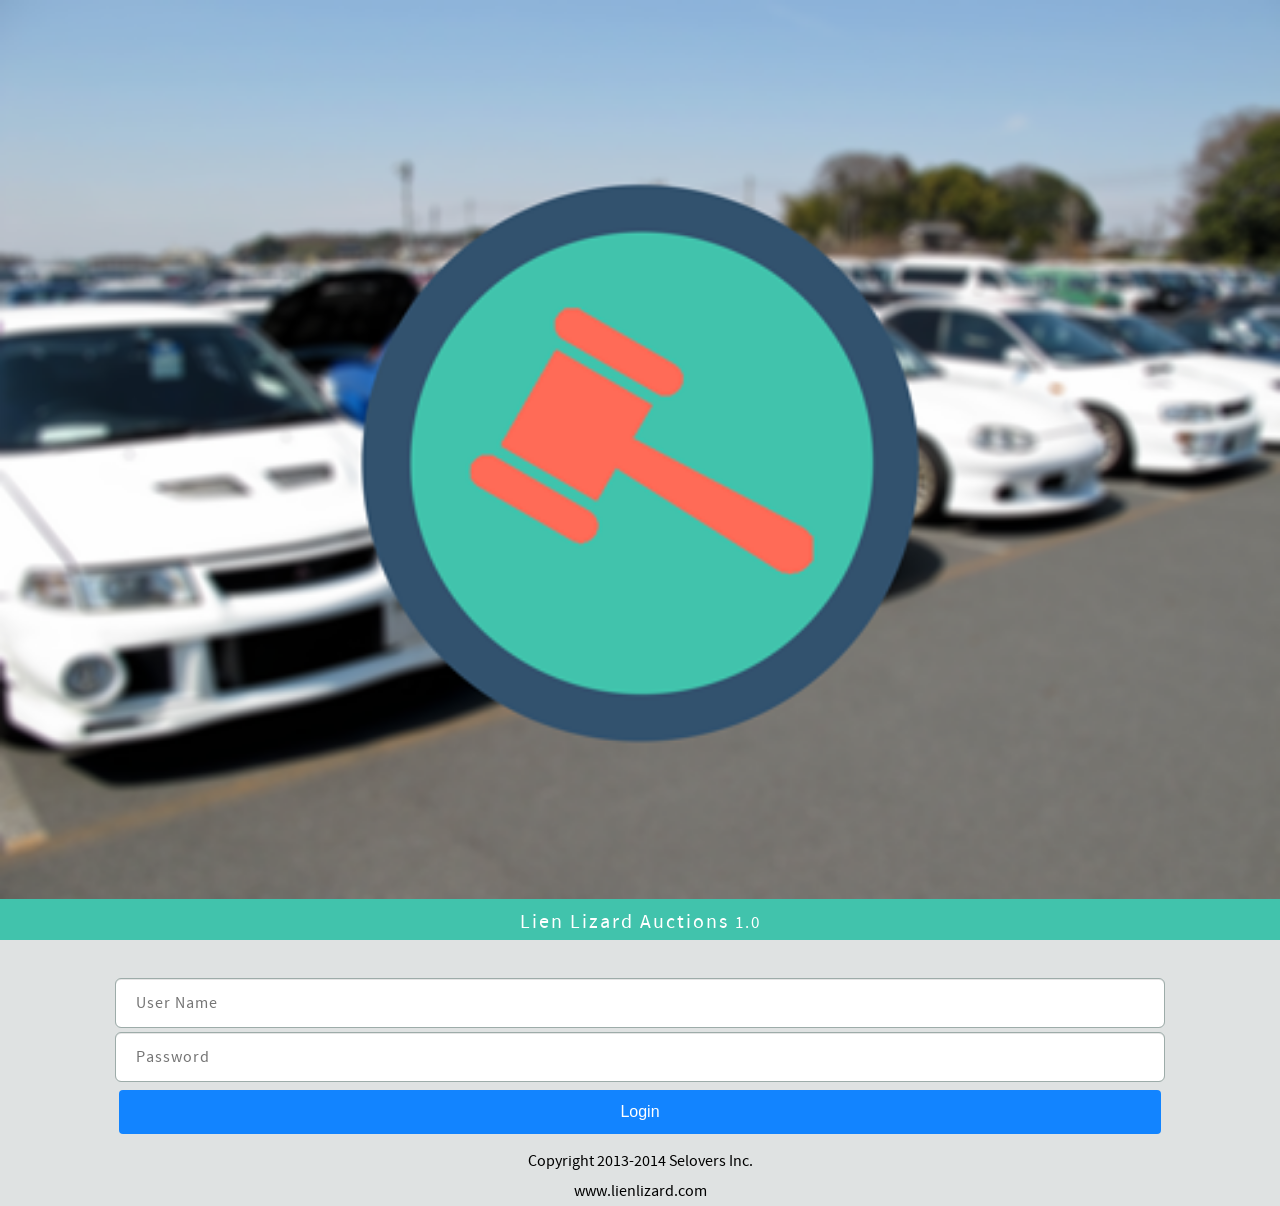
<file: www/index.html>
<!DOCTYPE HTML>
<html>
<head>
    <meta charset="utf-8">
    <meta name="viewport" content="width=device-width, height=device-height, initial-scale=1, maximum-scale=1, user-scalable=no">
    <link rel="stylesheet" href="components/loader.css">
    <link rel="stylesheet" href="css/main.css">
    <script src="components/loader.js"></script>
    <script type="text/javascript" src="js/jquery-1.9.1.js"></script>
    <script type="text/javascript" src="js/main.js"></script>
    <script>
        // PhoneGap event handler
        document.addEventListener("deviceready", onDeviceReady, false);
        function onDeviceReady() {
            console.log("PhoneGap is ready");
        }
        
        function initializedefaultvalues() {
//          setviewstatevalues("deviceid", device.uuid);
            setviewstatevalues("ipaddress", "192.168.1.1");

            if (getviewstatevalues("isuserauthendicated") == "true") {
                window.location = "Home.html";
                //OpenPage("Home");
            } else {
                setviewstatevalues("userdisplayid", "00000000-0000-0000-0000-000000000000");
            }
        }
    </script>
</head>
<body class="ftxt" onload="initializedefaultvalues();">
   <table cellpadding="0" cellspacing="0" style="width:100%;" class="bglightblue">
   <tr><td class="padnone">
       <img src="img/Parking_lot1.png" alt="none" style="width:100%;"/>       
   </td></tr>
   <tr><td class="bglightblue cwhite tcenter padall fhdr">
   Lien Lizard Auctions&nbsp;<span style="font-size:0.825em">1.0</span>       
   </td></tr>    
    <tr><td class="bglightgray2 tcenter padall cerror" id="lbl_error">&nbsp;</td></tr>
    <tr><td class="bglightgray2 tcenter padall">
         <table style="width:100%;" >
            <tr><td><input type="text" class="topcoat-text-input" id="txt_username" name="txt_username"  onblur="javascript:changecolor('txt_username');" 
                value="" placeholder="User Name" style="width:83%" ></td></tr>
            <tr><td><input type="password" class="topcoat-text-input" value="" id="txt_password" name="txt_password" onblur="javascript:changecolor('txt_password');" 
                onkeydown="javascript:if(event.keyCode == 13){validatelogincredentials();}" placeholder="Password" style="width:83%" ></td></tr>
                 <tr><td align="center" class="padall">
                 <!--<a class="button--large" href="javascript:validatelogincredentials();" style="width:83%;">Login</a>-->
                 <a class="button--large" href="javascript:validatelogincredentials();" style="width:83%;">Login</a>
                 </td></tr>
        </table>        
    </td></tr> 
   <tr><td class="bglightgray2  tcenter padall">
       Copyright 2013-2014 Selovers Inc.        
   </td></tr>
     <tr><td class="bglightgray2 tcenter padall" style="font-size:1.0em;">www.lienlizard.com</td></tr>
   </table>   
    <script src="components/loader.js"></script>
    <script type="text/javascript">
//         app.initialize();
    </script>
   </body>
</html>
</file>
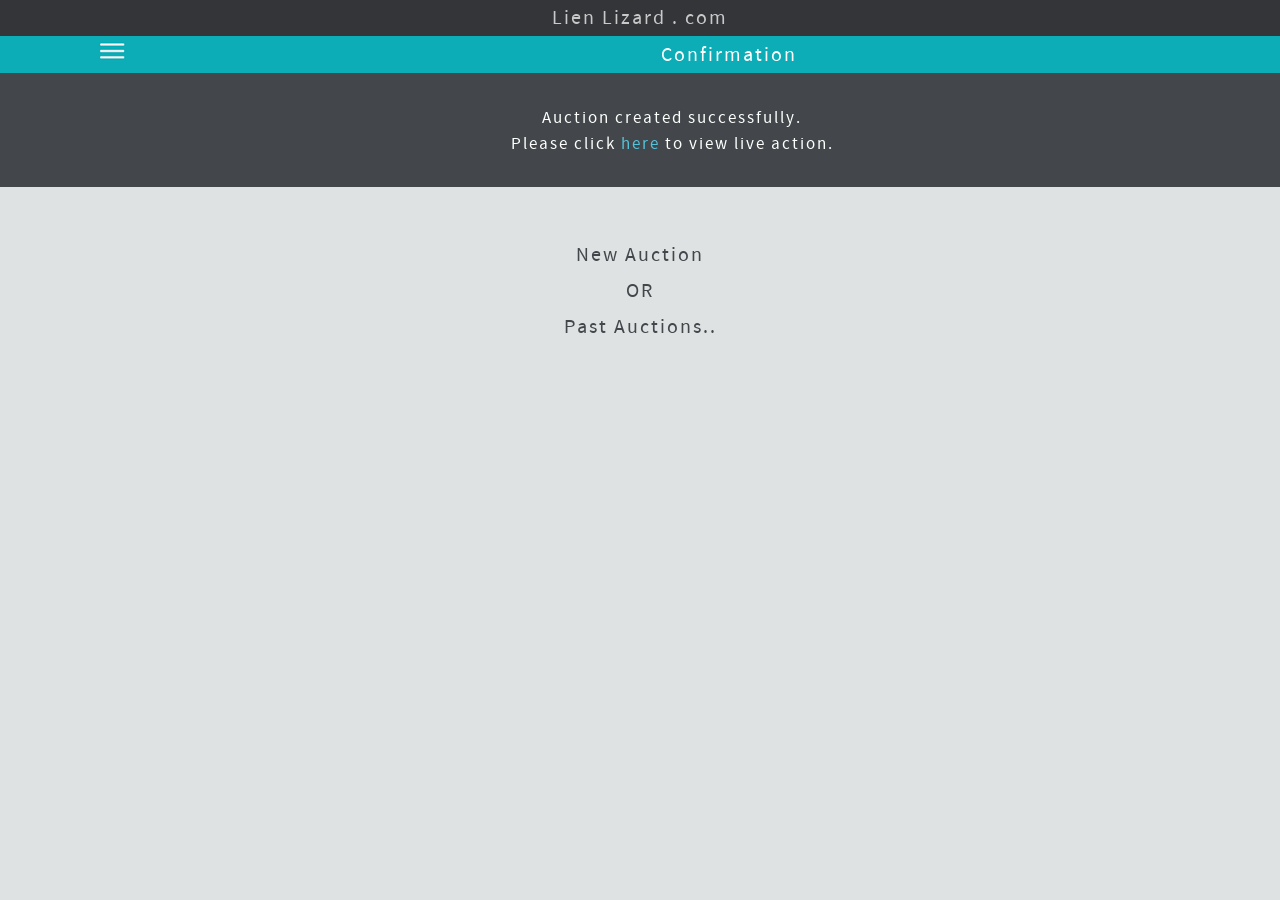
<file: www/Confirmation.html>
<!DOCTYPE HTML>
<html>
<head>
    <meta charset="utf-8">
    <meta name="viewport" content="width=device-width, height=device-height, initial-scale=1, maximum-scale=1, user-scalable=no">
    <link rel="stylesheet" href="components/loader.css">
    <link rel="stylesheet" href="css/main.css" />
    <script type="text/javascript" src="js/jquery-1.9.1.js"></script>
    <script src="components/loader.js"></script>
    <script type="text/javascript" src="js/main.js"></script>
    <script>
        //
        // TODO: Write JavaScript code here
        //
        
    </script>
</head>
<body  class="ftxt">
 <table cellpadding="0" cellspacing="0" style="width:100%;" >  
        <tr><td class="cwhite tcenter padall fhdr" style="background-color:#343539;color:#c9c9c9;" >Lien Lizard . com</td></tr>   
      <tr><td style="background-color:#0cadb7;color:#ffffff; height:30px; " class="fhdr tcenter">
          <table cellpadding="0" cellspacing="0" style="width:100%;right:0;left:0" >
          <tr><td><a href="javascript:openmenu();"><img src="img/LL-mobile-menu.png" alt="Back"/></a></td><td>Confirmation</td><td>&nbsp;</td></tr>
          </table>
          <div id="menutable" style="width:100%; display:none;position:absolute;z-index:100;">
          <div class="navtd bline tleft"><a href="Home.html">Home</a></div>
          <div class="navtd bline tleft"><a href="#" onclick="logout();">Logout</a></div>
          <div class="navtd tright"><a href="#" onclick="closemenu();" class="cerror">X&nbsp;Close</a></div>
          </div>
        </td></tr>
        </tr>  
    
    <tr><td style="background-color:#43464b;color:#c9c9c9;padding-left:5%; " class="fhdr padl10">
             <table cellpadding="0" cellspacing="0" style="width:100%;"> 
             <tr><td>&nbsp;</td></tr>
             <tr><td class="fbold padall clightwhite" align="center"><span style="font-size:0.825em; font-weight:normal; color#c9c9c9;">
                 Auction created successfully.<br/> Please click <a href="#" style="color:#54c2d9">here</a> to view live action.
             </span></td></tr>
             <tr><td>&nbsp;</td></tr>
             </table>     
         </td></tr>   
    <tr>

    <tr><td class="bglightgray2 tcenter padall cerror" id="lbl_error">&nbsp;</td></tr>
        <tr><td>&nbsp;</td></tr>
        <tr><td class="tcenter padall fhdr"><a href="Home.html" style="color:#43464B;">New Auction</a></td></tr>
        <tr><td class="tcenter padall fhdr" style="color:#43464B;">OR</td></tr>
        <tr><td class="tcenter padall fhdr"><a href="LienHistory.html" style="color:#43464B;">Past Auctions..</a></td></tr>
    </table>   
    <script src="components/loader.js"></script>
     <script type="text/javascript">
         app.initialize();
     </script>
</body>
</html>
</file>
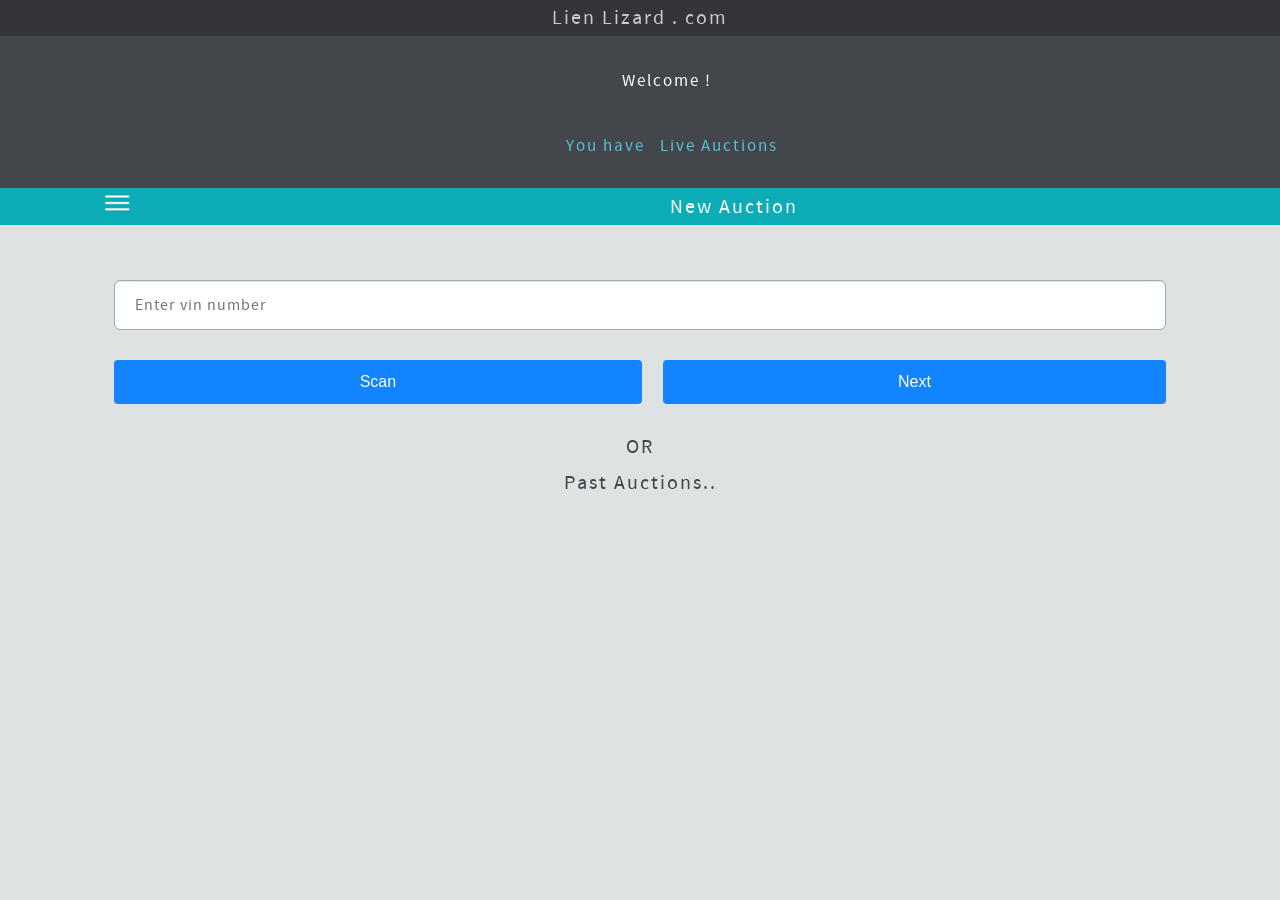
<file: www/Home.html>
<!DOCTYPE HTML>
<html>
<head>
    <meta charset="utf-8">
    <meta name="viewport" content="width=device-width, height=device-height, initial-scale=1, maximum-scale=1, user-scalable=no">
    <link rel="stylesheet" href="components/loader.css">
    <link rel="stylesheet" href="css/main.css" />
    <script type="text/javascript" src="js/jquery-1.9.1.js"></script>
    <script src="components/loader.js"></script>
    <script type="text/javascript" src="js/main.js"></script>
     <!--<script type="text/javascript" src="js/index.js"></script>-->
    <script type="text/javascript">
    
    function loaduserdetails(){
        if(getviewstatevalues("vinnumber") != ''){
            document.getElementById('txt_vinnumber').value = getviewstatevalues("vinnumber");
        }
        var Method = "getuserdetails";
        var Xml = getrequestxml(Method);
        APIRequestCall(Xml, Method);
    }
    
    function scanBarcode() {
        window.plugins.barcodeScanner.scan( function(result) {
               document.getElementById("txt_vinnumber").value=result.text;
            }, function(error) {
                alertlabel("Scanning failed: " + error);
            }
      );
      }
    </script>
</head>
<body class="ftxt">
 <table cellpadding="0" cellspacing="0" style="width:100%;" >  
 <tr><td class="cwhite tcenter padall fhdr" style="background-color:#343539;color:#c9c9c9;" >Lien Lizard . com</td></tr>   

 <tr><td style="background-color:#43464b;color:#c9c9c9;padding-left:5%; " class="fhdr padl10">
     <table cellpadding="0" cellspacing="0" style="width:100%;"> 
     <tr><td>&nbsp;</td></tr>
     <tr><td class="fbold padall clightwhite" align="center"><span style="font-size:0.825em; font-weight:normal; color#c9c9c9;">Welcome !&nbsp;</span><span id="username">&nbsp;</span></td></tr>
     <tr><td class="fsmalltxt padall" align="center" id="companyname">&nbsp;</td></tr>
     <tr><td class="fsmalltxt padall" align="center" style="color:#54c2d9">You have <span id="auctioncount">&nbsp;</span> Live Auctions</td></tr>  
     <tr><td>&nbsp;</td></tr>
     </table>     
 </td></tr>   
  <tr>
  <tr><td style="background-color:#0cadb7;color:#ffffff; height:30px; " class="fhdr tcenter">
      <table cellpadding="0" cellspacing="0" style="width:100%;right:0;left:0" >
      <tr><td><a href="javascript:openmenu();"><img src="img/LL-mobile-menu.png" alt="Back"/></a></td><td>New Auction</td><td>&nbsp;</td></tr>
      </table>
      <div id="menutable" style="width:100%; display:none;position:absolute;z-index:100;">
      <div class="navtd bline tleft"><a href="#" onclick="logout();">Logout</a></div>
      <div class="navtd tright"><a href="#" onclick="closemenu();" class="cerror">X&nbsp;Close</a></div>
      </div>
    </td></tr>
  
  </tr>  
  <tr><td>&nbsp;</td></tr>
  <tr><td class="bglightgray2 tcenter padall cerror" id="lbl_error">&nbsp;</td></tr>
  <tr><td align="center">
      <table cellpadding="0" cellspacing="0" style="width:83%;">     
     <tr><td class="padall"><input type="text" class="topcoat-text-input" id="txt_vinnumber" name="txt_vinnumber"  onblur="javascript:changecolor('txt_vinnumber');" value="" placeholder="Enter vin number" style="width:100%" value=""></td></tr>
       <tr><td>&nbsp;</td></tr>
     <tr><td class="padall">
         <table cellpadding="0" cellspacing="0" style="width:100%;"> 
         <tr><td>
         <!--<a class="button--large"  style="width:100%" id="scan" onclick="scanBarcode();" >Scan</a>-->
             <a class="button--large"  style="width:100%" onclick="scanBarcode();">Scan</a>
         </td><td>&nbsp;<td>
         <!--<a class="button--large"  style="width:100%"  href="javascript:getvindetails();" >Next</a>      -->
         <a class="button--large"  style="width:100%"  href="javascript:getvindetails();" >Next</a>      
         </td></tr></table>
         </td></tr>
         </table>    
  </td></tr>
  <tr><td>&nbsp;</td></tr>
  <tr><td class="tcenter padall fhdr" style="color:#43464B;">OR</td></tr>
  <tr><td class="tcenter padall fhdr"><a href="LienHistory.html" style="color:#43464B;">Past Auctions..</a></td></tr>
  </table>   
  <script type="text/javascript">
        loaduserdetails();
        app.initialize();
  </script>
</body>
</html>
</file>
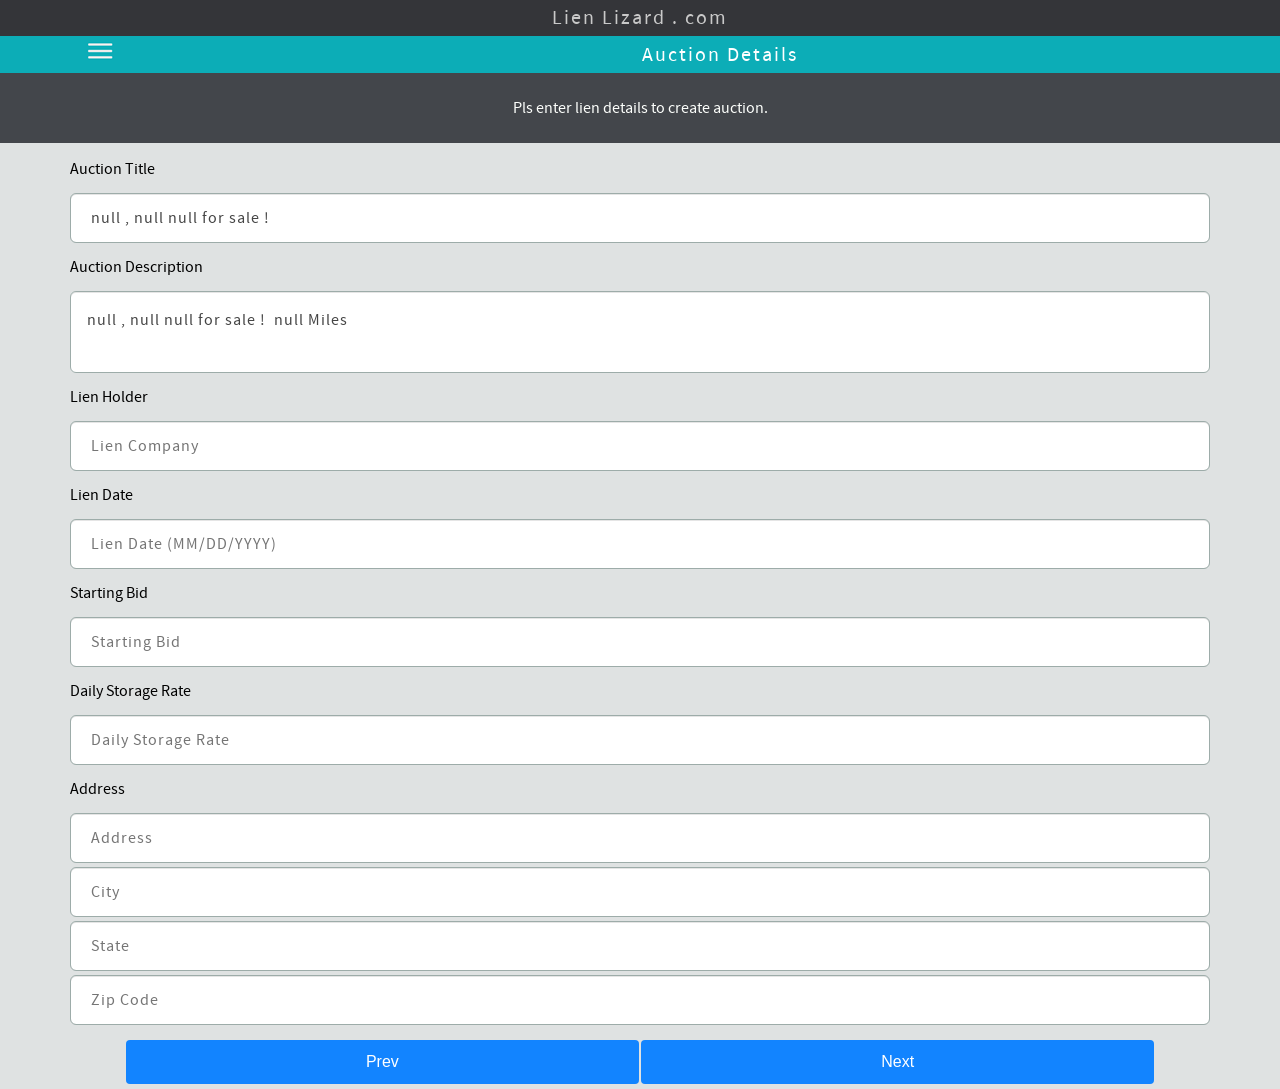
<file: www/LienDetails.html>
<!DOCTYPE HTML>
<html>
<head>
    <meta charset="utf-8">
    <meta name="viewport" content="width=device-width, height=device-height, initial-scale=1, maximum-scale=1, user-scalable=no">
    <link rel="stylesheet" href="components/loader.css">
    <script type="text/javascript" src="js/jquery-1.9.1.js"></script>
    <script type="text/javascript" src="js/main.js"></script>
    <link rel="stylesheet" href="css/main.css">
    <script>
        //
        // TODO: Write JavaScript code here
        //
    </script>
</head>
<body class="ftxt">
    <!-- TODO: Please edit here -->
     <table cellpadding="0" cellspacing="0" style="width:100%;" >  
     <tr><td class="cwhite tcenter padall fhdr" style="background-color:#343539;color:#c9c9c9;" >Lien Lizard . com</td></tr>
     <tr><td style="background-color:#0cadb7;color:#ffffff; height:30px; " class="fhdr tcenter">
      <table cellpadding="0" cellspacing="0" style="width:100%;right:0;left:0" >
      <tr><td><a href="javascript:openmenu();"><img src="img/LL-mobile-menu.png" alt="Back"/></a></td><td>Auction Details</td><td>&nbsp;</td></tr>
      </table>
      <div id="menutable" style="width:100%; display:none;position:absolute;z-index:100;">
      <div class="navtd bline tleft"><a href="Home.html">Home</a></div>
      <div class="navtd bline tleft"><a href="LienHistory.html">Past Auctions</a></div>
      <div class="navtd bline tleft"><a href="#" onclick="logout();">Logout</a></div>
      <div class="navtd tright"><a href="#" onclick="closemenu();" class="cerror">X&nbsp;Close</a></div>
      </div>
     </td></tr>
     </table>
    <table cellpadding="0" cellspacing="0" style="width:100%;background-color:#43464b;"> 
     <tr><td>&nbsp;</td></tr>
     <tr><td class="padall clightwhite" align="center" style="color:#fdfffc;">Pls enter lien details to create auction.</td></tr>
     <tr><td>&nbsp;</td></tr>
     
     </table>  
    <table style="width:100%; line-height:40px" class="ftxt"><tr><td align="center">
     <table style="width:90%; line-height:40px;" class="ftxt"> 
            <tr><td>Auction Title</td>
            <tr><td><input type="text" class="topcoat-text-input" id="txt_title" name="txt_title"  onblur="changecolor('txt_title');"  value="" placeholder="Title" style="width:100%"></td></tr>
            <tr><td>Auction Description</td>
            <tr><td>
            <textarea class="topcoat-textarea" style="width:100%;" placeholder="Auction Description" id="txt_description" name="txt_description"  onblur="changecolor('txt_description');"></textarea>
            </td></tr>
            <tr><td>Lien Holder</td>
            <tr><td><input type="text" class="topcoat-text-input" id="txt_liencompany" name="txt_liencompany"  onblur="changecolor('txt_liencompany');"  
                   value="" placeholder="Lien Company" style="width:100%" ></td></tr>
            <tr><td>Lien Date</td>
            <tr><td><input type="text" class="topcoat-text-input" id="txt_liendate" name="txt_liendate"  
                onblur="changecolor('txt_liendate');" value="" placeholder="Lien Date (MM/DD/YYYY)" style="width:100%" ></tr>
            <!--<tr><td>Mileage</td>
            <tr><td>               
            <input type="text" class="topcoat-text-input" id="txt_mileage" name="txt_mileage"  
                onblur="changecolor('txt_mileage');" onkeydown="return numbersonly(event);" value="" placeholder="Mileage" style="width:100%"></td></tr>-->
            <tr><td>Starting Bid</td>
            <tr><td><input type="text" class="topcoat-text-input" id="txt_startingbid" name="txt_startingbid"  
                onblur="changecolor('txt_startingbid');" onkeydown="return numbersonly(event);" value="" placeholder="Starting Bid" style="width:100%"></td></tr>
            <tr><td>Daily Storage Rate</td>
            <tr><td><input type="text" class="topcoat-text-input" id="txt_rate" name="txt_rate"  
                onblur="changecolor('txt_rate');" onkeydown="return numbersonly(event);" value="" placeholder="Daily Storage Rate" style="width:100%"></td></tr>
            <tr><td>Address</td>
            <tr><td><input type="text" class="topcoat-text-input" id="txt_location" name="txt_location"  
                 value="" placeholder="Address" style="width:100%"></td></tr>
            <tr><td><input type="text" class="topcoat-text-input" id="txt_city" name="txt_city"  
                 value="" placeholder="City" style="width:100%" ></td></tr>
            <tr><td><input type="text" class="topcoat-text-input" id="txt_state" name="txt_state"  
                value="" placeholder="State" style="width:100%"></td></tr>
            <tr><td><input type="text" class="topcoat-text-input" id="txt_zipcode" name="txt_zipcode"  
                onkeydown="return numbersonly(event);" value="" placeholder="Zip Code" style="width:100%"></td></tr>
            </table>
           
     <table cellpadding="0" style="width:90%; padding-top:10px" align="center">
        <tr>
        <td align="right" style="width:50%"><a class="button--large" href="VinDetails.html">Prev</a></td>
        <!--<td align="left"><a class="button--large"  href="javascript:saveliendetails();">Next</a></td>-->
        <td align="left"><a class="button--large"  href="javascript:saveliendetails();">Next</a></td>
        </tr></table>
   </td></tr></table>
  
    <script src="components/loader.js"></script>
     <script type="text/javascript">
         document.getElementById('txt_title').value = getviewstatevalues("make") + " , " + getviewstatevalues("model") + " " + getviewstatevalues("year") + " for sale !";
         document.getElementById('txt_description').value = getviewstatevalues("make") + " , " + getviewstatevalues("model") + " " + getviewstatevalues("year") + " for sale !  "+ getviewstatevalues("mileage") + " Miles";
         document.getElementById('txt_liencompany').value = getviewstatevalues("username");
         document.getElementById('txt_city').value = getviewstatevalues("city");
         document.getElementById('txt_state').value = getviewstatevalues("state");
         document.getElementById('txt_zipcode').value = getviewstatevalues("zip");
         document.getElementById('txt_location').value = getviewstatevalues("address");
         app.initialize();
     </script>
</body>
</html>
</file>
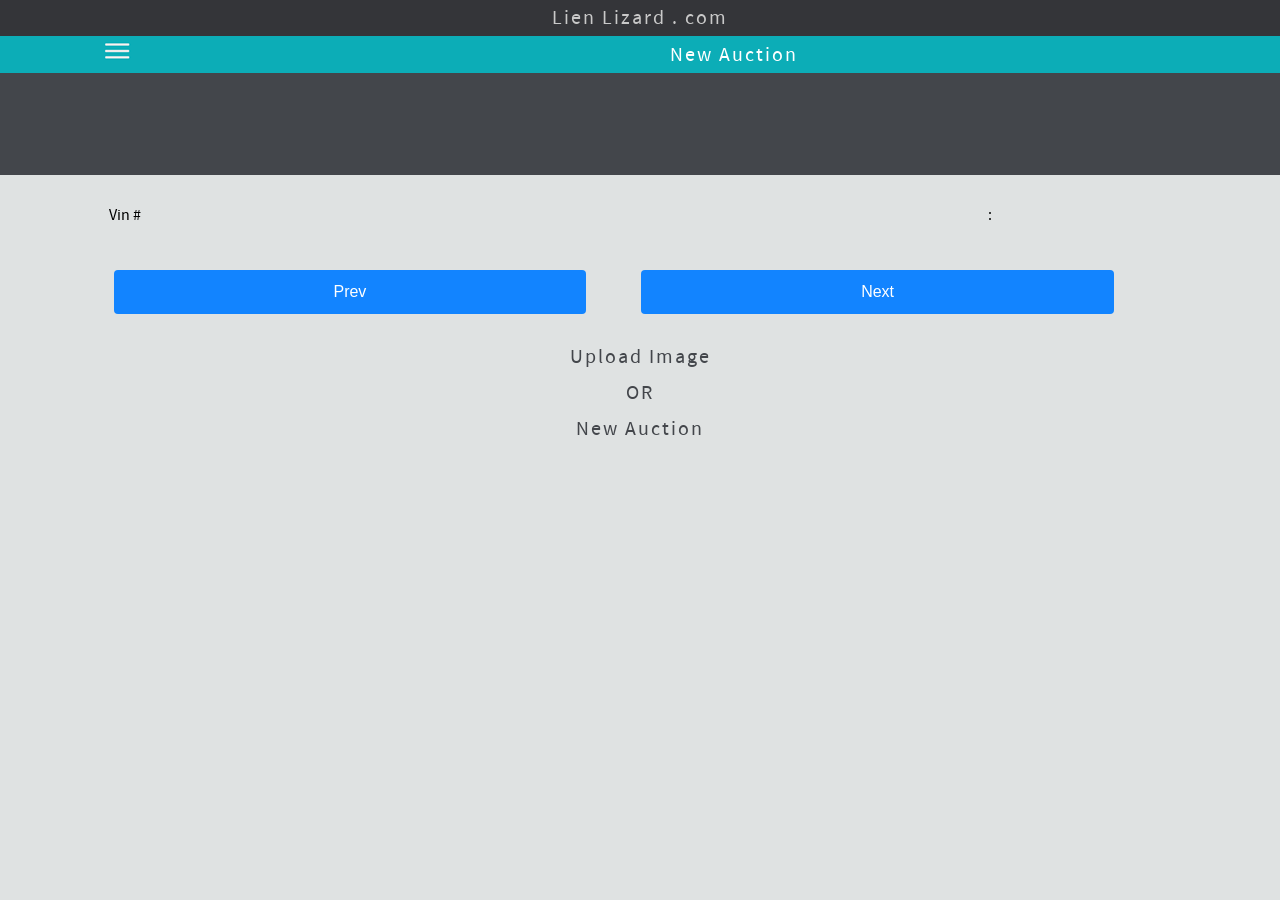
<file: www/LienHistory.html>
<!DOCTYPE HTML>
<html>
<head>
    <meta charset="utf-8">
    <meta name="viewport" content="width=device-width, height=device-height, initial-scale=1, maximum-scale=1, user-scalable=no">
    <link rel="stylesheet" href="components/loader.css">
    <script type="text/javascript" src="js/jquery-1.9.1.js"></script>
    <script type="text/javascript" src="js/main.js"></script>
    <link rel="stylesheet" href="css/main.css">
    <script>
        function populatevalues(mode) {
            if (mode == "default") {
                setviewstatevalues("currentrid", "-999");
            }
            var Method = "getlienhistory";
            var Xml = getrequestxml(Method);
            APIRequestCall(Xml, Method);
        }

        function changehistory(id) {
            var rid =  document.getElementById(id).value;
            setviewstatevalues("currentrid", rid);
            populatevalues('idchanged');
        }
        
        function openuploadimage(id){
           setviewstatevalues("frompage", "history");
           setviewstatevalues("auctionid", document.getElementById(id).value); 
           window.location = "PhotoUpload.html";
        }
        
    </script>
</head>
<body  class="ftxt">
    <!-- TODO: Please edit here -->
    <table cellpadding="0" cellspacing="0" style="width:100%;" >  
        <tr><td class="cwhite tcenter padall fhdr" style="background-color:#343539;color:#c9c9c9;" >Lien Lizard . com</td></tr>   
      <tr><td style="background-color:#0cadb7;color:#ffffff; height:30px; " class="fhdr tcenter">
          <table cellpadding="0" cellspacing="0" style="width:100%;right:0;left:0" >
          <tr><td><a href="javascript:openmenu();"><img src="img/LL-mobile-menu.png" alt="Back"/></a></td><td>New Auction</td><td>&nbsp;</td></tr>
          </table>
          <div id="menutable" style="width:100%; display:none;position:absolute;z-index:100;">
          <div class="navtd bline tleft"><a href="Home.html">Home</a></div>
          <div class="navtd bline tleft"><a href="#" onclick="logout();">Logout</a></div>
          <div class="navtd tright"><a href="#" onclick="closemenu();" class="cerror">X&nbsp;Close</a></div>
          </div>
        </td></tr>
        </tr>  
    
    <tr><td style="background-color:#43464b;color:#c9c9c9;padding-left:5%; " class="fhdr padl10">
             <table cellpadding="0" cellspacing="0" style="width:100%;"> 
             <tr><td>&nbsp;</td></tr>
             <tr><td class="fbold padall clightwhite" align="center"><span style="font-size:0.825em; font-weight:normal; color#c9c9c9;" id="title"></span></td></tr>
             <tr><td class="fsmalltxt padall" align="center" id="vehicleinfo"></td></tr>
             <tr><td class="fsmalltxt padall" align="center" ></td></tr>
             <tr><td class="fsmalltxt padall" align="center" style="color:#54c2d9" id="auctioninfo"></td></tr>  
             <tr><td class="fsmalltxt padall" align="center" style="color:#54c2d9" id="auctiondate"></td></tr>  
             <tr><td>&nbsp;</td></tr>
             </table>     
         </td></tr>   
    <tr>

    <tr><td class="bglightgray2 tcenter padall cerror" id="lbl_error">&nbsp;</td></tr>
    <tr><td align="center">
     <table cellpadding="0" cellspacing="0" style="width:83%;">  
     <tr><td>Vin #</td><td align="center">:</td><td class="fbold lspace" style="padding-left:5px" id="vinnumber"></td></tr>
     <tr><td colspan="3">&nbsp;</td></tr>
     <tr><td id="description" colspan="3"></td></tr>
     <tr><td colspan="3">&nbsp;</td></tr>
     <tr style="margin-top:20px"><td class="padall" colspan="3">
     <input type="hidden" id="hdn_previd" name="hdn_previd" value="" />
     <input type="hidden" id="hdn_nextid" name="hdn_nextid" value="" />
     <input type="hidden" id="hdn_aucid" name="hdn_aucid" value="" />
         <table cellpadding="0" cellspacing="0" style="width:100%;"> 
         <tr><td style="width:50%">
         <a class="button--large" href="javascript:changehistory('hdn_previd');"  id="prevbtn" >Prev</a></span>
         </td><td>&nbsp;<td style="width:50%">
         <a class="button--large" href="javascript:changehistory('hdn_nextid');" id="nextbtn">Next</a></span>
         </td></tr></table>
         </td></tr>
         </table>    
        </td></tr>
        <tr><td>&nbsp;</td></tr>
        <tr><td class="tcenter padall fhdr"><span id="uploadimage">
        <a href="javascript:openuploadimage('hdn_aucid');" style="color:#43464B;" style="display:none">Upload Image</a></span>
        </td></tr>
        <tr><td class="tcenter padall fhdr" style="color:#43464B;">OR</td></tr>
        <tr><td class="tcenter padall fhdr"><a href="Home.html" style="color:#43464B;">New Auction</a></td></tr>
    </table>   
    
    
    
    
     <!--<table cellpadding="0" cellspacing="0" style="width:100%;" >  
     <tr><td class="cwhite tcenter padall fhdr" style="background-color:#343539;color:#c9c9c9;" >Lien Lizard . com</td></tr>
     
     <tr><td style="background-color:#0cadb7;color:#ffffff; height:30px; " class="fhdr tcenter">
          <table cellpadding="0" cellspacing="0" style="width:100%;right:0;left:0" >
          <tr><td><a href="javascript:openmenu();"><img src="img/LL-mobile-menu.png" alt="Back"/></a></td><td>Past Auctions</td><td>&nbsp;</td></tr>
          </table>
          <div id="menutable" style="width:100%; display:none;position:absolute;z-index:100;">
          <div class="navtd bline tleft"><a href="Home.html">Home</a></div>
          <div class="navtd bline tleft"><a href="#" onclick="logout();">Logout</a></div>
          <div class="navtd tright"><a href="#" onclick="closemenu();" class="cerror">X&nbsp;Close</a></div>
          </div>
     </td></tr>
     <tr><td><div id="historyinfo"></div></td></tr>
     </table>-->
     
     <script src="components/loader.js"></script>
     <script type="text/javascript">
         //app.initialize();
         populatevalues('default');
     </script>
</body>
</html>
</file>
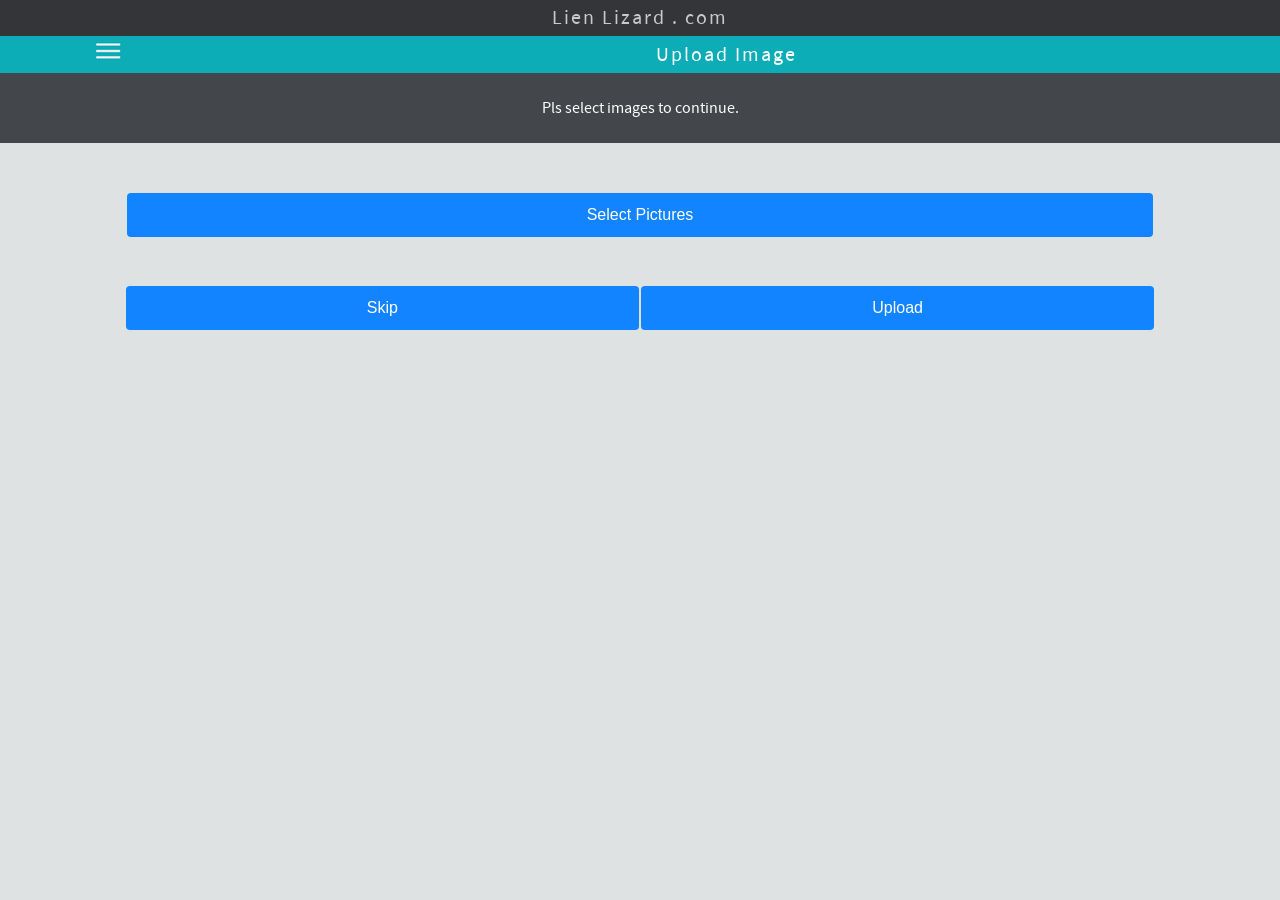
<file: www/PhotoUpload.html>
<!DOCTYPE HTML>
<html>
<head>
    <meta charset="utf-8">
    <meta name="viewport" content="width=device-width, height=device-height, initial-scale=1, maximum-scale=1, user-scalable=no">
    <link rel="stylesheet" href="components/loader.css">
    <script type="text/javascript" src="js/jquery-1.9.1.js"></script>
    <script type="text/javascript" src="js/main.js"></script>
    <link rel="stylesheet" href="css/main.css">
    <script>
        //
        // TODO: Write JavaScript code here
        //
        var ImageArray = [];
        function SelectImages() {
            ImageArray = [];
            window.imagePicker.getPictures(
                function (results) {
                    for (var i = 0; i < results.length; i++) {
                        AddUploadImageToArray(results[i]);
                    }
                }, function (error) {
                    console.log('Error: ' + error);
                }, {
                    maximumImagesCount: 10,
                    width: 800
                }
            );
        }

        function AddUploadImageToArray(Image) {
            var IsImageExist = false;
            if (ImageArray.length > 0) {
                for (var i = 0; i < ImageArray.length; i++) {
                    if (ImageArray[i] == Image) {
                        IsImageExist = true;
                    }
                }
            }
            if (IsImageExist == false) {
                ImageArray.push(Image);
            }
        }

        function UploadImages() {
            var options = new FileUploadOptions();
            var imageURI;
            var Method = "photoupload";
            var Xml = getrequestxml(Method);
            var URL = "http://m.lienlizard.rubixsoftsolutions.com/ProcessRequest.aspx?" + Xml;
            if (ImageArray.length > 0) {
                for (var i = 0; i < ImageArray.length; i++) {
                    imageURI = ImageArray[i];
                    options.fileKey = "file";
                    options.fileName = imageURI.substr(imageURI.lastIndexOf('/') + 1);
                    options.mimeType = "image/jpeg";
                    var params = new Object();
                    params.value1 = "test";
                    params.value2 = "param";
                    options.params = params;
                    options.chunkedMode = false;
                    var ft = new FileTransfer();
                    ft.upload(imageURI, URL, win, fail, options);
                }
                alert("Images Uploaded Successfully");
                var Method = "getconfirmation";
                var Xml = getrequestxml(Method);
                APIRequestCall(Xml, Method);
            } else {
                alert("Please select atleast one image"); return false;
            }
        }

        function win(r) {
            //alert("Success");
            //console.log("Code = " + r.responseCode);
            //console.log("Response = " + r.response);
            //console.log("Sent = " + r.bytesSent);
            //alert(r.response);
        }

        function fail(error) {
            //alert("error");
            alert("An error has occurred: Code = " = error.code);
        }
        
        function checkfrompage(){
            var frompage = getviewstatevalues("frompage");
            if(frompage == "history"){
                document.getElementById('skipbtn').style.display = "none";
                document.getElementById('backbtn').style.display = "block";
            }
        }
        
        function showpage(mode){
            setviewstatevalues("frompage", "");
            window.location = mode + ".html";
        }
        
    </script>
</head>
<body  class="ftxt">
    <!-- TODO: Please edit here -->
     <table cellpadding="0" cellspacing="0" style="width:100%;" >  
     <tr><td class="cwhite tcenter padall fhdr" style="background-color:#343539;color:#c9c9c9;" >Lien Lizard . com</td></tr>
     <tr><td style="background-color:#0cadb7;color:#ffffff; height:30px; " class="fhdr tcenter">
          <table cellpadding="0" cellspacing="0" style="width:100%;right:0;left:0" >
          <tr><td><a href="javascript:openmenu();"><img src="img/LL-mobile-menu.png" alt="Back"/></a></td><td>Upload Image</td><td>&nbsp;</td></tr>
          </table>
          <div id="menutable" style="width:100%; display:none;position:absolute;z-index:100;">
          <div class="navtd bline tleft"><a href="Home.html">Home</a></div>
          <div class="navtd bline tleft"><a href="LienHistory.html">Past Auctions</a></div>
          <div class="navtd bline tleft"><a href="#" onclick="logout();">Logout</a></div>
          <div class="navtd tright"><a href="#" onclick="closemenu();" class="cerror">X&nbsp;Close</a></div>
          </div>
     </td></tr>
     </table>
     <table cellpadding="0" cellspacing="0" style="width:100%;background-color:#43464b;"> 
     <tr><td>&nbsp;</td></tr>
     <tr><td class="padall clightwhite" align="center" style="color:#fdfffc;">Pls select images to continue.</td></tr>
     <tr><td>&nbsp;</td></tr>
     </table>  
     <table style="width:100%; line-height:40px" class="ftxt"><tr><td align="center">
     <table style="width:90%; line-height:40px;" class="ftxt">
        <tr><td>&nbsp;</td></tr>  
        <tr><td align="center" style="width:100%"><a class="button--large" href="javascript:SelectImages();">Select Pictures</a></td></tr>
        <tr><td>&nbsp;</td></tr>    
    </table>
     <table cellpadding="0" style="width:90%;">
        <tr>
        <td align="right" style="width:50%"><a class="button--large" href="javascript:showpage('Confirmation');" id="skipbtn">Skip</a>
        <a class="button--large" href="javascript:showpage('LienHistory');" id="backbtn" style="display:none">Back</a></td>
        <td align="left"><a class="button--large" href="javascript:UploadImages();">Upload</a></td>            
        </tr></table>
    </td></tr></table>
    <script src="components/loader.js"></script>
     <script type="text/javascript">
         checkfrompage();
         app.initialize();
     </script>
</body>
</html>
</file>
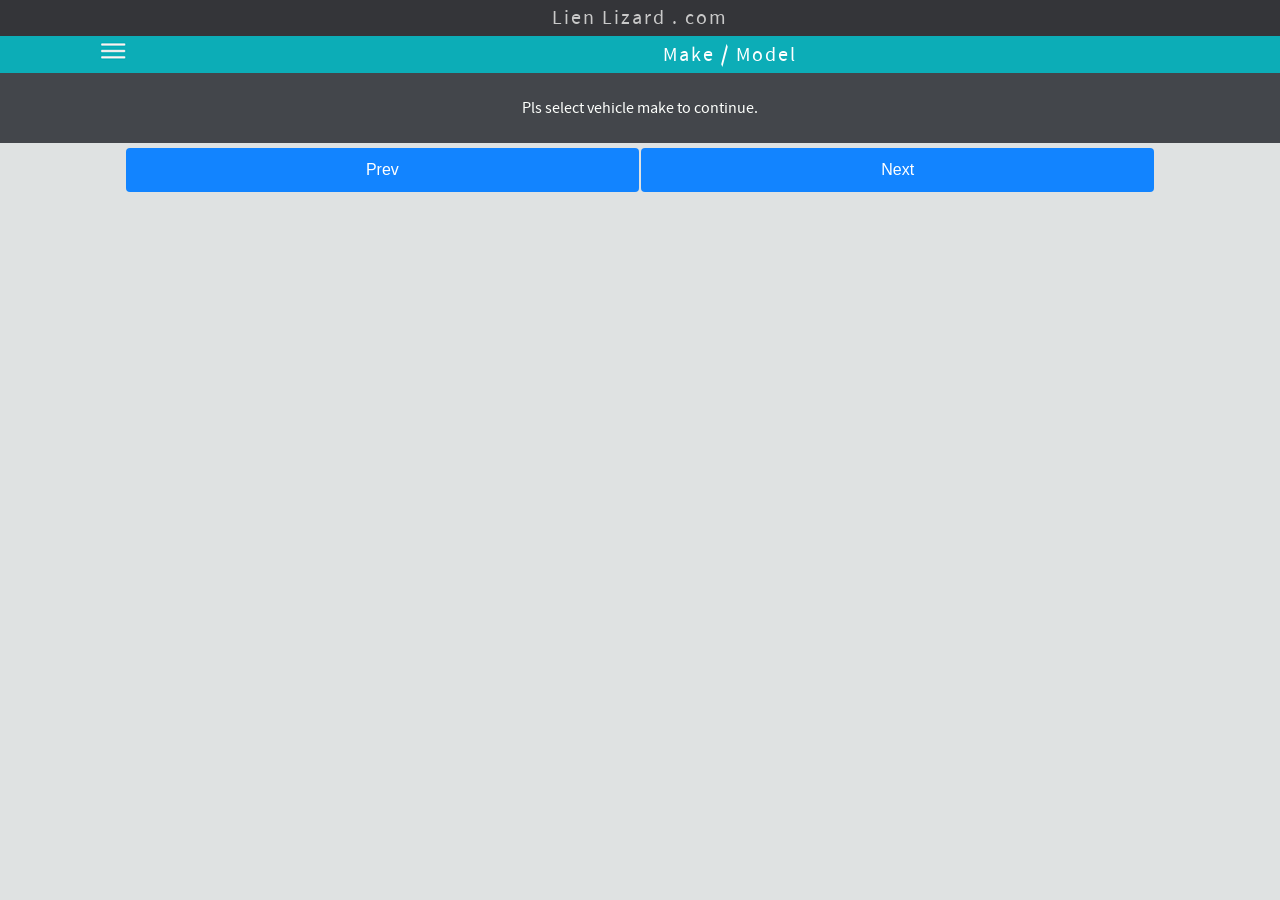
<file: www/VinDetails.html>
<!DOCTYPE HTML>
<html>
<head>
    <meta charset="utf-8">
    <meta name="viewport" content="width=device-width, height=device-height, initial-scale=1, maximum-scale=1, user-scalable=no">
    <link rel="stylesheet" href="components/loader.css">
    <script type="text/javascript" src="js/jquery-1.9.1.js"></script>
    <script type="text/javascript" src="js/main.js"></script>
    <link rel="stylesheet" href="css/main.css">
    <script>

        function getvininfo() {
            var Method = "getvininfo";
            var Xml = getrequestxml(Method);
            APIRequestCall(Xml, Method);
        }
    </script>
</head>
<body class="ftxt" >
 <table cellpadding="0" cellspacing="0" style="width:100%;" >  
 <tr><td class="cwhite tcenter padall fhdr" style="background-color:#343539;color:#c9c9c9;" >Lien Lizard . com</td></tr>
 <tr><td style="background-color:#0cadb7;color:#ffffff; height:30px; " class="fhdr tcenter">
      <table cellpadding="0" cellspacing="0" style="width:100%;right:0;left:0" >
      <tr><td><a href="javascript:openmenu();"><img src="img/LL-mobile-menu.png" alt="Back"/></a></td><td>Make / Model</td><td>&nbsp;</td></tr>
      </table>
      <div id="menutable" style="width:100%; display:none;position:absolute;z-index:100;">
      <div class="navtd bline tleft"><a href="Home.html">Home</a></div>
      <div class="navtd bline tleft"><a href="LienHistory.html">Past Auctions</a></div>
      <div class="navtd bline tleft"><a href="#" onclick="logout();">Logout</a></div>
      <div class="navtd tright"><a href="#" onclick="closemenu();" class="cerror">X&nbsp;Close</a></div>
      </div>
 </td></tr>
 </table>
    <!-- TODO: Please edit here -->
     <table cellpadding="0" cellspacing="0" style="width:100%;background-color:#43464b;"> 
     <tr><td>&nbsp;</td></tr>
     <tr><td class="padall clightwhite" align="center" style="color:#fdfffc;">Pls select vehicle make to continue.</td></tr>
     <tr><td>&nbsp;</td></tr>
     </table>    
     <table style="width:100%; line-height:40px" class="ftxt"><tr><td align="center">
     <div id="vininfo"></div>
     <table cellpadding="0" style="width:90%;">
        <tr><td align="right" style="width:50%"><a class="button--large" href="Home.html">Prev</a></td>
        <td align="left"><a class="button--large" href="javascript:setvindetails();">Next</a></td>            
        </tr></table>
   </td></tr></table>
    <script>
        getvininfo();
    </script>
</body>
</html>
</file>
<file: www/components/loader.css>
/**
 * This is an auto-generated code by Monaca JS/CSS Components.
 * Please do not edit by hand.
 */

/*** <GENERATED> ***/
</file>
<file: www/css/main.css>
/**
*
* Copyright 2012 Adobe Systems Inc.;
*
* Licensed under the Apache License, Version 2.0 (the "License");
* you may not use this file except in compliance with the License.
* You may obtain a copy of the License at
*
* http://www.apache.org/licenses/LICENSE-2.0
*
* Unless required by applicable law or agreed to in writing, software
* distributed under the License is distributed on an "AS IS" BASIS,
* WITHOUT WARRANTIES OR CONDITIONS OF ANY KIND, either express or implied.
* See the License for the specific language governing permissions and
* limitations under the License.
*
*/
@font-face {
    font-family: 'source-sans-pro';
    src: url('sourcesanspro-light-webfont.eot');
    src: url('sourcesanspro-light-webfont.eot?#iefix') format('embedded-opentype'),
         url('sourcesanspro-light-webfont.woff') format('woff'),
         url('sourcesanspro-light-webfont.ttf') format('truetype'),
         url('sourcesanspro-light-webfont.svg#source_sans_prolight') format('svg');
    font-weight: 300;
    font-style: normal;

}




@font-face {
    font-family: 'source-sans-pro';
    src: url('sourcesanspro-regular-webfont.eot');
    src: url('sourcesanspro-regular-webfont.eot?#iefix') format('embedded-opentype'),
         url('sourcesanspro-regular-webfont.woff') format('woff'),
         url('sourcesanspro-regular-webfont.ttf') format('truetype'),
         url('sourcesanspro-regular-webfont.svg#source_sans_proregular') format('svg');
    font-weight: 400;
    font-style: normal;

}




@font-face {
    font-family: 'source-sans-pro';
    src: url('sourcesanspro-semibold-webfont.eot');
    src: url('sourcesanspro-semibold-webfont.eot?#iefix') format('embedded-opentype'),
         url('sourcesanspro-semibold-webfont.woff') format('woff'),
         url('sourcesanspro-semibold-webfont.ttf') format('truetype'),
         url('sourcesanspro-semibold-webfont.svg#source_sans_prosemibold') format('svg');
    font-weight: 600;
    font-style: normal;

}




@font-face {
    font-family: 'source-code-pro';
    src: url('sourcecodepro-regular-webfont.eot');
    src: url('sourcecodepro-regular-webfont.eot?#iefix') format('embedded-opentype'),
         url('sourcecodepro-regular-webfont.woff') format('woff'),
         url('sourcecodepro-regular-webfont.ttf') format('truetype'),
         url('sourcecodepro-regular-webfont.svg#source_code_proregular') format('svg');
    font-weight: normal;
    font-style: normal;

}
body {
    font-family: source-sans-pro, sans-serif; 
    margin:0px 0px 0px 0px;
    color:#43464B;
}
body a {
     color:#43464B; text-decoration:none;
}

.button-bar {
  display: table;
  table-layout: fixed;
  white-space: nowrap;
  margin: 0;
  padding: 0;
}

.button-bar__item {
  display: table-cell;
  width: auto;
  border-radius: 0;
}

.button-bar__item > input {
  position: absolute;
  overflow: hidden;
  padding: 0;
  border: 0;
  opacity: 0.001;
  z-index: 1;
  vertical-align: top;
  outline: none;
}

.button-bar__button {
  border-radius: inherit;
}

.button-bar__item:disabled {
  opacity: 0.3;
  cursor: default;
  pointer-events: none;
}
.navtd{
    background-color:#f2f2f2; 
    font-size:0.85em;     
    left: 0;
    right: 0;
    line-height:30px;
    padding-left:10%;padding-right:5%;
   }
.bline{ border-bottom:1px solid #696969;}
.tcenter{ text-align:center;}
.tleft{ text-align:left;}
.tright{ text-align:right;}
.cwhite{color:#ffffff;}
.clightwhite{color:#fdfffc;}
.cblack{color:#0F0F0F;}
.cerror{color:#FF557F;}
.bgwhite{background-color:#ffffff;}
.bglightorange{ background-color:#ff9770;}
.bglightblue{background-color:#41c3ac;}
.bglightblue1{background-color:#58c3e5;}
.bglightgray{background-color:#efefef;}
.bglightgray2{background-color:#DFE2E2;}
.bglightblack{background-color:#2E3641;}
.padall { padding:5px 5px 5px 5px;}
.padl10 {padding-left:5%;}
.padl20 {padding-left:10%;}
.padnone{padding:0px 0px 0px 0px;}
.fhdr{font-family: source-sans-pro, sans-serif;letter-spacing: 2px; font-size:1.25em;}
.ftxt{font-family: source-sans-pro, sans-serif;font-size:1em;}
.fsmalltxt{font-family: source-sans-pro, sans-serif;font-size:0.85em;}
.fbold{ font-weight:bold;}
.flbl{font-size:1.25em;}
.lspace{ letter-spacing:2px;}



/**
*
* Copyright 2012 Adobe Systems Inc.;
*
* Licensed under the Apache License, Version 2.0 (the "License");
* you may not use this file except in compliance with the License.
* You may obtain a copy of the License at
*
* http://www.apache.org/licenses/LICENSE-2.0
*
* Unless required by applicable law or agreed to in writing, software
* distributed under the License is distributed on an "AS IS" BASIS,
* WITHOUT WARRANTIES OR CONDITIONS OF ANY KIND, either express or implied.
* See the License for the specific language governing permissions and
* limitations under the License.
*
*/

/**
*
* Copyright 2012 Adobe Systems Inc.;
*
* Licensed under the Apache License, Version 2.0 (the "License");
* you may not use this file except in compliance with the License.
* You may obtain a copy of the License at
*
* http://www.apache.org/licenses/LICENSE-2.0
*
* Unless required by applicable law or agreed to in writing, software
* distributed under the License is distributed on an "AS IS" BASIS,
* WITHOUT WARRANTIES OR CONDITIONS OF ANY KIND, either express or implied.
* See the License for the specific language governing permissions and
* limitations under the License.
*
*/

/**
*
* Copyright 2012 Adobe Systems Inc.;
*
* Licensed under the Apache License, Version 2.0 (the "License");
* you may not use this file except in compliance with the License.
* You may obtain a copy of the License at
*
* http://www.apache.org/licenses/LICENSE-2.0
*
* Unless required by applicable law or agreed to in writing, software
* distributed under the License is distributed on an "AS IS" BASIS,
* WITHOUT WARRANTIES OR CONDITIONS OF ANY KIND, either express or implied.
* See the License for the specific language governing permissions and
* limitations under the License.
*
*/

.button,
.topcoat-button,
.topcoat-button--quiet,
.topcoat-button--large,
.topcoat-button--large--quiet,
.topcoat-button--cta,
.topcoat-button--large--cta,
.topcoat-button-bar__button,
.topcoat-button-bar__button--large {
  position: relative;
  display: inline-block;
  vertical-align: top;
  -moz-box-sizing: border-box;
  box-sizing: border-box;
  background-clip: padding-box;
  padding: 0;
  margin: 0;
  font: inherit;
  color: inherit;
  background: transparent;
  border: none;
  cursor: default;
  -webkit-user-select: none;
  -moz-user-select: none;
  -ms-user-select: none;
  user-select: none;
  text-overflow: ellipsis;
  white-space: nowrap;
  overflow: hidden;
  text-decoration: none;
}

.button--quiet {
  background: transparent;
  border: 1px solid transparent;
  box-shadow: none;
}

.button--disabled,
.topcoat-button:disabled,
.topcoat-button--quiet:disabled,
.topcoat-button--large:disabled,
.topcoat-button--large--quiet:disabled,
.topcoat-button--cta:disabled,
.topcoat-button--large--cta:disabled,
.topcoat-button-bar__button:disabled,
.topcoat-button-bar__button--large:disabled {
  opacity: 0.3;
  cursor: default;
  pointer-events: none;
}

.topcoat-button,
.topcoat-button--quiet,
.topcoat-button--large,
.topcoat-button--large--quiet,
.topcoat-button--cta,
.topcoat-button--large--cta,
.topcoat-button-bar__button,
.topcoat-button-bar__button--large {
  padding: 0 1.25rem;
  font-size: 16px;
  line-height: 3rem;
  letter-spacing: 1px;
  color: #454545;
  text-shadow: 0 1px #fff;
  vertical-align: top;
  background-color: #e5e9e8;
  box-shadow: inset 0 1px #fff;
  border: 1px solid #9daca9;
  border-radius: 6px;
}

.topcoat-button:hover,
.topcoat-button--quiet:hover,
.topcoat-button--large:hover,
.topcoat-button--large--quiet:hover,
.topcoat-button-bar__button:hover,
.topcoat-button-bar__button--large:hover {
  background-color: #eff1f1;
}

.topcoat-button:focus,
.topcoat-button--quiet:focus,
.topcoat-button--quiet:hover:focus,
.topcoat-button--large:focus,
.topcoat-button--large--quiet:focus,
.topcoat-button--large--quiet:hover:focus,
.topcoat-button--cta:focus,
.topcoat-button--large--cta:focus,
.topcoat-button-bar__button:focus,
.topcoat-button-bar__button--large:focus {
  border: 1px solid #0036ff;
  box-shadow: inset 0 1px rgba(255,255,255,0.36), 0 0 0 2px #6fb5f1;
  outline: 0;
}

.topcoat-button:active,
.topcoat-button--large:active,
.topcoat-button-bar__button:active,
.topcoat-button-bar__button--large:active,
:checked + .topcoat-button-bar__button {
  border: 1px solid #9daca9;
  background-color: #d2d6d6;
  box-shadow: inset 0 1px rgba(0,0,0,0.1);
}

.topcoat-button--quiet {
  background: transparent;
  border: 1px solid transparent;
  box-shadow: none;
}

.topcoat-button--quiet:hover,
.topcoat-button--large--quiet:hover {
  text-shadow: 0 1px #fff;
  border: 1px solid #9daca9;
  box-shadow: inset 0 1px #fff;
}

.topcoat-button--quiet:active,
.topcoat-button--quiet:focus:active,
.topcoat-button--large--quiet:active,
.topcoat-button--large--quiet:focus:active {
  color: #454545;
  text-shadow: 0 1px #fff;
  background-color: #d2d6d6;
  border: 1px solid #9daca9;
  box-shadow: inset 0 1px rgba(0,0,0,0.1);
}

.topcoat-button--large,
.topcoat-button--large--quiet,
.topcoat-button-bar__button--large {
  font-size: 1.3rem;
  font-weight: 400;
  line-height: 4.375rem;
  padding: 0 1.25rem;
}

.topcoat-button--large--quiet {
  background: transparent;
  border: 1px solid transparent;
  box-shadow: none;
}

.topcoat-button--cta,
.topcoat-button--large--cta {
  border: 1px solid #134f7f;
  background-color: #288edf;
  box-shadow: inset 0 1px rgba(255,255,255,0.36);
  color: #fff;
  font-weight: 500;
  text-shadow: 0 -1px rgba(0,0,0,0.36);
}

.topcoat-button--cta:hover,
.topcoat-button--large--cta:hover {
  background-color: #4ca1e4;
}

.topcoat-button--cta:active,
.topcoat-button--large--cta:active {
  background-color: #1e7dc8;
  box-shadow: inset 0 1px rgba(0,0,0,0.12);
}

.topcoat-button--large--cta {
  font-size: 1.3rem;
  font-weight: 400;
  line-height: 4.375rem;
  padding: 0 1.25rem;
}

.button-bar,
.topcoat-button-bar {
  display: table;
  table-layout: fixed;
  white-space: nowrap;
  margin: 0;
  padding: 0;
}

.button-bar__item,
.topcoat-button-bar__item {
  display: table-cell;
  width: auto;
  border-radius: 0;
}

.button-bar__item > input,
.topcoat-button-bar__item > input {
  position: absolute;
  overflow: hidden;
  padding: 0;
  border: 0;
  opacity: 0.001;
  z-index: 1;
  vertical-align: top;
  outline: none;
}

.button-bar__button {
  border-radius: inherit;
}

.button-bar__item:disabled {
  opacity: 0.3;
  cursor: default;
  pointer-events: none;
}

/* topdoc
name: Button Bar
description: Component of grouped buttons
modifiers:
:disabled: Disabled state
markup:
<div class="topcoat-button-bar">
<div class="topcoat-button-bar__item">
<button class="topcoat-button-bar__button">One</button>
</div>
<div class="topcoat-button-bar__item">
<button class="topcoat-button-bar__button">Two</button>
</div>
<div class="topcoat-button-bar__item">
<button class="topcoat-button-bar__button">Three</button>
</div>
</div>
examples:
mobile button bar: http://codepen.io/Topcoat/pen/kdKyg
tags:
- desktop
- light
- dark
- mobile
- button
- group
- bar
*/

.topcoat-button-bar > .topcoat-button-bar__item:first-child {
  border-top-left-radius: 6px;
  border-bottom-left-radius: 6px;
}

.topcoat-button-bar > .topcoat-button-bar__item:last-child {
  border-top-right-radius: 6px;
  border-bottom-right-radius: 6px;
}

.topcoat-button-bar__item:first-child > .topcoat-button-bar__button,
.topcoat-button-bar__item:first-child > .topcoat-button-bar__button--large {
  border-right: none;
}

.topcoat-button-bar__item:last-child > .topcoat-button-bar__button,
.topcoat-button-bar__item:last-child > .topcoat-button-bar__button--large {
  border-left: none;
}

.topcoat-button-bar__button {
  border-radius: inherit;
}

.topcoat-button-bar__button:focus,
.topcoat-button-bar__button--large:focus {
  z-index: 1;
}

/* topdoc
name: Large Button Bar
description: A button bar, only larger
modifiers:
:disabled: Disabled state
markup:
<div class="topcoat-button-bar">
<div class="topcoat-button-bar__item">
<button class="topcoat-button-bar__button--large">One</button>
</div>
<div class="topcoat-button-bar__item">
<button class="topcoat-button-bar__button--large">Two</button>
</div>
<div class="topcoat-button-bar__item">
<button class="topcoat-button-bar__button--large">Three</button>
</div>
</div>
tags:
- desktop
- light
- dark
- mobile
- button
- group
- bar
- large
*/

.topcoat-button-bar__button--large {
  border-radius: inherit;
}

/**
*
* Copyright 2012 Adobe Systems Inc.;
*
* Licensed under the Apache License, Version 2.0 (the "License");
* you may not use this file except in compliance with the License.
* You may obtain a copy of the License at
*
* http://www.apache.org/licenses/LICENSE-2.0
*
* Unless required by applicable law or agreed to in writing, software
* distributed under the License is distributed on an "AS IS" BASIS,
* WITHOUT WARRANTIES OR CONDITIONS OF ANY KIND, either express or implied.
* See the License for the specific language governing permissions and
* limitations under the License.
*
*/

.button {
  position: relative;
  display: inline-block;
  vertical-align: top;
  -moz-box-sizing: border-box;
  box-sizing: border-box;
  background-clip: padding-box;
  padding: 0;
  margin: 0;
  font: inherit;
  color: inherit;
  background: transparent;
  border: none;
  cursor: default;
  -webkit-user-select: none;
  -moz-user-select: none;
  -ms-user-select: none;
  user-select: none;
  text-overflow: ellipsis;
  white-space: nowrap;
  overflow: hidden;
  text-decoration: none;
}

.button--quiet {
  background: transparent;
  border: 1px solid transparent;
  box-shadow: none;
}

.button--disabled {
  opacity: 0.3;
  cursor: default;
  pointer-events: none;
}

/**
*
* Copyright 2012 Adobe Systems Inc.;
*
* Licensed under the Apache License, Version 2.0 (the "License");
* you may not use this file except in compliance with the License.
* You may obtain a copy of the License at
*
* http://www.apache.org/licenses/LICENSE-2.0
*
* Unless required by applicable law or agreed to in writing, software
* distributed under the License is distributed on an "AS IS" BASIS,
* WITHOUT WARRANTIES OR CONDITIONS OF ANY KIND, either express or implied.
* See the License for the specific language governing permissions and
* limitations under the License.
*
*/

/**
*
* Copyright 2012 Adobe Systems Inc.;
*
* Licensed under the Apache License, Version 2.0 (the "License");
* you may not use this file except in compliance with the License.
* You may obtain a copy of the License at
*
* http://www.apache.org/licenses/LICENSE-2.0
*
* Unless required by applicable law or agreed to in writing, software
* distributed under the License is distributed on an "AS IS" BASIS,
* WITHOUT WARRANTIES OR CONDITIONS OF ANY KIND, either express or implied.
* See the License for the specific language governing permissions and
* limitations under the License.
*
*/

/**
*
* Copyright 2012 Adobe Systems Inc.;
*
* Licensed under the Apache License, Version 2.0 (the "License");
* you may not use this file except in compliance with the License.
* You may obtain a copy of the License at
*
* http://www.apache.org/licenses/LICENSE-2.0
*
* Unless required by applicable law or agreed to in writing, software
* distributed under the License is distributed on an "AS IS" BASIS,
* WITHOUT WARRANTIES OR CONDITIONS OF ANY KIND, either express or implied.
* See the License for the specific language governing permissions and
* limitations under the License.
*
*/

.button,
.topcoat-button,
.topcoat-button--quiet,
.topcoat-button--large,
.topcoat-button--large--quiet,
.topcoat-button--cta,
.topcoat-button--large--cta {
  position: relative;
  display: inline-block;
  vertical-align: top;
  -moz-box-sizing: border-box;
  box-sizing: border-box;
  background-clip: padding-box;
  padding: 0;
  margin: 0;
  font: inherit;
  color: inherit;
  background: transparent;
  border: none;
  cursor: default;
  -webkit-user-select: none;
  -moz-user-select: none;
  -ms-user-select: none;
  user-select: none;
  text-overflow: ellipsis;
  white-space: nowrap;
  overflow: hidden;
  text-decoration: none;
}

.button--quiet {
  background: transparent;
  border: 1px solid transparent;
  box-shadow: none;
}

.button--disabled,
.topcoat-button:disabled,
.topcoat-button--quiet:disabled,
.topcoat-button--large:disabled,
.topcoat-button--large--quiet:disabled,
.topcoat-button--cta:disabled,
.topcoat-button--large--cta:disabled {
  opacity: 0.3;
  cursor: default;
  pointer-events: none;
}

/* topdoc
name: Button
description: A simple button
modifiers:
:active: Active state
:disabled: Disabled state
:hover: Hover state
:focus: Focused
markup:
<button class="topcoat-button">Button</button>
<button class="topcoat-button" disabled>Button</button>
examples:
mobile button: http://codepen.io/Topcoat/pen/DpKtf
tags:
- desktop
- light
- mobile
- button
*/

.topcoat-button,
.topcoat-button--quiet,
.topcoat-button--large,
.topcoat-button--large--quiet,
.topcoat-button--cta,
.topcoat-button--large--cta {
  padding: 0 1.25rem;
  font-size: 16px;
  line-height: 3rem;
  letter-spacing: 1px;
  color: #454545;
  text-shadow: 0 1px #fff;
  vertical-align: top;
  background-color: #e5e9e8;
  box-shadow: inset 0 1px #fff;
  border: 1px solid #9daca9;
  border-radius: 6px;
}

.topcoat-button:hover,
.topcoat-button--quiet:hover,
.topcoat-button--large:hover,
.topcoat-button--large--quiet:hover {
  background-color: #eff1f1;
}

.topcoat-button:focus,
.topcoat-button--quiet:focus,
.topcoat-button--quiet:hover:focus,
.topcoat-button--large:focus,
.topcoat-button--large--quiet:focus,
.topcoat-button--large--quiet:hover:focus,
.topcoat-button--cta:focus,
.topcoat-button--large--cta:focus {
  border: 1px solid #0036ff;
  box-shadow: inset 0 1px rgba(255,255,255,0.36), 0 0 0 2px #6fb5f1;
  outline: 0;
}

.topcoat-button:active,
.topcoat-button--large:active {
  border: 1px solid #9daca9;
  background-color: #d2d6d6;
  box-shadow: inset 0 1px rgba(0,0,0,0.1);
}

/* topdoc
name: Quiet Button
description: A simple, yet quiet button
modifiers:
:active: Quiet button active state
:disabled: Disabled state
:hover: Hover state
:focus: Focused
markup:
<button class="topcoat-button--quiet">Button</button>
<button class="topcoat-button--quiet" disabled>Button</button>
tags:
- desktop
- light
- mobile
- button
- quiet
*/

.topcoat-button--quiet {
  background: transparent;
  border: 1px solid transparent;
  box-shadow: none;
}

.topcoat-button--quiet:hover,
.topcoat-button--large--quiet:hover {
  text-shadow: 0 1px #fff;
  border: 1px solid #9daca9;
  box-shadow: inset 0 1px #fff;
}

.topcoat-button--quiet:active,
.topcoat-button--quiet:focus:active,
.topcoat-button--large--quiet:active,
.topcoat-button--large--quiet:focus:active {
  color: #454545;
  text-shadow: 0 1px #fff;
  background-color: #d2d6d6;
  border: 1px solid #9daca9;
  box-shadow: inset 0 1px rgba(0,0,0,0.1);
}

/* topdoc
name: Large Button
description: A big ol button
modifiers:
:active: Active state
:disabled: Disabled state
:hover: Hover state
:focus: Focused
markup:
<button class="topcoat-button--large" >Button</button>
<button class="topcoat-button--large" disabled>Button</button>
tags:
- desktop
- light
- mobile
- button
- large
*/

.topcoat-button--large,
.topcoat-button--large--quiet {
  font-size: 1.3rem;
  font-weight: 400;
  line-height: 4.375rem;
  padding: 0 1.25rem;
}

/* topdoc
name: Large Quiet Button
description: A large, yet quiet button
modifiers:
:active: Active state
:disabled: Disabled state
:hover: Hover state
:focus: Focused
markup:
<button class="topcoat-button--large--quiet" >Button</button>
<button class="topcoat-button--large--quiet" disabled>Button</button>
tags:
- desktop
- light
- mobile
- button
- large
- quiet
*/

.topcoat-button--large--quiet {
  background: transparent;
  border: 1px solid transparent;
  box-shadow: none;
}

/* topdoc
name: Call To Action Button
description: A CALL TO ARMS, er, ACTION!
modifiers:
:active: Active state
:disabled: Disabled state
:hover: Hover state
:focus: Focused
markup:
<button class="topcoat-button--cta" >Button</button>
<button class="topcoat-button--cta" disabled>Button</button>
tags:
- desktop
- light
- mobile
- button
- call to action
*/

.topcoat-button--cta,
.topcoat-button--large--cta {
  border: 1px solid #134f7f;
  background-color: #288edf;
  box-shadow: inset 0 1px rgba(255,255,255,0.36);
  color: #fff;
  font-weight: 500;
  text-shadow: 0 -1px rgba(0,0,0,0.36);
}

.topcoat-button--cta:hover,
.topcoat-button--large--cta:hover {
  background-color: #4ca1e4;
}

.topcoat-button--cta:active,
.topcoat-button--large--cta:active {
  background-color: #1e7dc8;
  box-shadow: inset 0 1px rgba(0,0,0,0.12);
}

/* topdoc
name: Large Call To Action Button
description: Like call to action, but bigger
modifiers:
:active: Active state
:disabled: Disabled state
:hover: Hover state
:focus: Focused
markup:
<button class="topcoat-button--large--cta" >Button</button>
<button class="topcoat-button--large--cta" disabled>Button</button>
tags:
- desktop
- light
- mobile
- button
- large
- call to action
*/

.topcoat-button--large--cta {
  font-size: 1.3rem;
  font-weight: 400;
  line-height: 4.375rem;
  padding: 0 1.25rem;
}

/**
*
* Copyright 2012 Adobe Systems Inc.;
*
* Licensed under the Apache License, Version 2.0 (the "License");
* you may not use this file except in compliance with the License.
* You may obtain a copy of the License at
*
* http://www.apache.org/licenses/LICENSE-2.0
*
* Unless required by applicable law or agreed to in writing, software
* distributed under the License is distributed on an "AS IS" BASIS,
* WITHOUT WARRANTIES OR CONDITIONS OF ANY KIND, either express or implied.
* See the License for the specific language governing permissions and
* limitations under the License.
*
*/

input[type="checkbox"] {
  position: absolute;
  overflow: hidden;
  padding: 0;
  border: 0;
  opacity: 0.001;
  z-index: 1;
  vertical-align: top;
  outline: none;
}

.checkbox {
  -moz-box-sizing: border-box;
  box-sizing: border-box;
  background-clip: padding-box;
  position: relative;
  display: inline-block;
  vertical-align: top;
  cursor: default;
  -webkit-user-select: none;
  -moz-user-select: none;
  -ms-user-select: none;
  user-select: none;
}

.checkbox__label {
  position: relative;
  display: inline-block;
  vertical-align: top;
  cursor: default;
  -webkit-user-select: none;
  -moz-user-select: none;
  -ms-user-select: none;
  user-select: none;
}

.checkbox--disabled {
  opacity: 0.3;
  cursor: default;
  pointer-events: none;
}

.checkbox:before,
.checkbox:after {
  content: '';
  position: absolute;
}

.checkbox:before {
  -moz-box-sizing: border-box;
  box-sizing: border-box;
  background-clip: padding-box;
}

/**
*
* Copyright 2012 Adobe Systems Inc.;
*
* Licensed under the Apache License, Version 2.0 (the "License");
* you may not use this file except in compliance with the License.
* You may obtain a copy of the License at
*
* http://www.apache.org/licenses/LICENSE-2.0
*
* Unless required by applicable law or agreed to in writing, software
* distributed under the License is distributed on an "AS IS" BASIS,
* WITHOUT WARRANTIES OR CONDITIONS OF ANY KIND, either express or implied.
* See the License for the specific language governing permissions and
* limitations under the License.
*
*/

/**
*
* Copyright 2012 Adobe Systems Inc.;
*
* Licensed under the Apache License, Version 2.0 (the "License");
* you may not use this file except in compliance with the License.
* You may obtain a copy of the License at
*
* http://www.apache.org/licenses/LICENSE-2.0
*
* Unless required by applicable law or agreed to in writing, software
* distributed under the License is distributed on an "AS IS" BASIS,
* WITHOUT WARRANTIES OR CONDITIONS OF ANY KIND, either express or implied.
* See the License for the specific language governing permissions and
* limitations under the License.
*
*/

/**
*
* Copyright 2012 Adobe Systems Inc.;
*
* Licensed under the Apache License, Version 2.0 (the "License");
* you may not use this file except in compliance with the License.
* You may obtain a copy of the License at
*
* http://www.apache.org/licenses/LICENSE-2.0
*
* Unless required by applicable law or agreed to in writing, software
* distributed under the License is distributed on an "AS IS" BASIS,
* WITHOUT WARRANTIES OR CONDITIONS OF ANY KIND, either express or implied.
* See the License for the specific language governing permissions and
* limitations under the License.
*
*/

input[type="checkbox"] {
  position: absolute;
  overflow: hidden;
  padding: 0;
  border: 0;
  opacity: 0.001;
  z-index: 1;
  vertical-align: top;
  outline: none;
}

.checkbox,
.topcoat-checkbox__checkmark {
  -moz-box-sizing: border-box;
  box-sizing: border-box;
  background-clip: padding-box;
  position: relative;
  display: inline-block;
  vertical-align: top;
  cursor: default;
  -webkit-user-select: none;
  -moz-user-select: none;
  -ms-user-select: none;
  user-select: none;
}

.checkbox__label,
.topcoat-checkbox {
  position: relative;
  display: inline-block;
  vertical-align: top;
  cursor: default;
  -webkit-user-select: none;
  -moz-user-select: none;
  -ms-user-select: none;
  user-select: none;
}

.checkbox--disabled,
input[type="checkbox"]:disabled + .topcoat-checkbox__checkmark {
  opacity: 0.3;
  cursor: default;
  pointer-events: none;
}

.checkbox:before,
.checkbox:after,
.topcoat-checkbox__checkmark:before,
.topcoat-checkbox__checkmark:after {
  content: '';
  position: absolute;
}

.checkbox:before,
.topcoat-checkbox__checkmark:before {
  -moz-box-sizing: border-box;
  box-sizing: border-box;
  background-clip: padding-box;
}

.dropdown { 
    -webkit-border-radius: 5px; 
    -moz-border-radius: 5px; 
    border-radius: 5px; 
    border: 1px solid #ebebeb; 
    outline:0; 
    height:30px; 
    width: 250px; 
    background-color:#ebebeb;
    padding-top:5px;
} 

/* topdoc
name: Checkbox
description: Default skin for Topcoat checkbox
modifiers:
:focus: Focus state
:disabled: Disabled state
markup:
<label class="topcoat-checkbox">
<input type="checkbox">
<div class="topcoat-checkbox__checkmark"></div>
Default
</label>
<br>
<br>
<label class="topcoat-checkbox">
<input type="checkbox" disabled>
<div class="topcoat-checkbox__checkmark"></div>
Disabled
</label>
examples:
mobile checkbox: http://codepen.io/Topcoat/pen/piHcs
tags:
- desktop
- light
- mobile
- checkbox
*/

.topcoat-checkbox__checkmark {
  height: 2rem;
}

input[type="checkbox"] {
  height: 2rem;
  width: 2rem;
  margin-top: 0;
  margin-right: -2rem;
  margin-bottom: -2rem;
  margin-left: 0;
}

input[type="checkbox"]:checked + .topcoat-checkbox__checkmark:after {
  opacity: 1;
}

.topcoat-checkbox {
  line-height: 2rem;
}

.topcoat-checkbox__checkmark:before {
  width: 2rem;
  height: 2rem;
  background: #e5e9e8;
  border: 1px solid #9daca9;
  border-radius: 3px;
  box-shadow: inset 0 1px #fff;
}

.topcoat-checkbox__checkmark {
  width: 2rem;
  height: 2rem;
}

.topcoat-checkbox__checkmark:after {
  top: 1px;
  left: 2px;
  opacity: 0;
  width: 28px;
  height: 11px;
  background: transparent;
  border: 7px solid #454545;
  border-width: 7px;
  border-top: none;
  border-right: none;
  border-radius: 2px;
  -webkit-transform: rotate(-50deg);
  -ms-transform: rotate(-50deg);
  transform: rotate(-50deg);
}

input[type="checkbox"]:focus + .topcoat-checkbox__checkmark:before {
  border: 1px solid #0036ff;
  box-shadow: inset 0 1px rgba(255,255,255,0.36), 0 0 0 2px #6fb5f1;
}

input[type="checkbox"]:active + .topcoat-checkbox__checkmark:before {
  border: 1px solid #9daca9;
  background-color: #d2d6d6;
  box-shadow: inset 0 1px rgba(0,0,0,0.1);
}

input[type="checkbox"]:disabled:active + .topcoat-checkbox__checkmark:before {
  border: 1px solid #9daca9;
  background: #e5e9e8;
  box-shadow: inset 0 1px #fff;
}

/**
*
* Copyright 2012 Adobe Systems Inc.;
*
* Licensed under the Apache License, Version 2.0 (the "License");
* you may not use this file except in compliance with the License.
* You may obtain a copy of the License at
*
* http://www.apache.org/licenses/LICENSE-2.0
*
* Unless required by applicable law or agreed to in writing, software
* distributed under the License is distributed on an "AS IS" BASIS,
* WITHOUT WARRANTIES OR CONDITIONS OF ANY KIND, either express or implied.
* See the License for the specific language governing permissions and
* limitations under the License.
*
*/

/**
*
* Copyright 2012 Adobe Systems Inc.;
*
* Licensed under the Apache License, Version 2.0 (the "License");
* you may not use this file except in compliance with the License.
* You may obtain a copy of the License at
*
* http://www.apache.org/licenses/LICENSE-2.0
*
* Unless required by applicable law or agreed to in writing, software
* distributed under the License is distributed on an "AS IS" BASIS,
* WITHOUT WARRANTIES OR CONDITIONS OF ANY KIND, either express or implied.
* See the License for the specific language governing permissions and
* limitations under the License.
*
*/

.button,
.topcoat-icon-button,
.topcoat-icon-button--quiet,
.topcoat-icon-button--large,
.topcoat-icon-button--large--quiet {
  position: relative;
  display: inline-block;
  vertical-align: top;
  -moz-box-sizing: border-box;
  box-sizing: border-box;
  background-clip: padding-box;
  padding: 0;
  margin: 0;
  font: inherit;
  color: inherit;
  background: transparent;
  border: none;
  cursor: default;
  -webkit-user-select: none;
  -moz-user-select: none;
  -ms-user-select: none;
  user-select: none;
  text-overflow: ellipsis;
  white-space: nowrap;
  overflow: hidden;
  text-decoration: none;
}

.button--quiet {
  background: transparent;
  border: 1px solid transparent;
  box-shadow: none;
}

.button--disabled,
.topcoat-icon-button:disabled,
.topcoat-icon-button--quiet:disabled,
.topcoat-icon-button--large:disabled,
.topcoat-icon-button--large--quiet:disabled {
  opacity: 0.3;
  cursor: default;
  pointer-events: none;
}

/* topdoc
name: Icon Button
description: Like button, but it has an icon.
modifiers:
:active: Active state
:disabled: Disabled state
:hover: Hover state
:focus: Focused
markup:
<button class="topcoat-icon-button">
<span class="topcoat-icon" style="background-color:#A5A7A7;"></span>
</button>
<button class="topcoat-icon-button" disabled>
<span class="topcoat-icon" style="background-color:#A5A7A7;"></span>
</button>
tags:
- desktop
- light
- mobile
- button
- icon
*/

.topcoat-icon-button,
.topcoat-icon-button--quiet,
.topcoat-icon-button--large,
.topcoat-icon-button--large--quiet {
  padding: 0 0.75rem;
  line-height: 3rem;
  letter-spacing: 1px;
  color: #454545;
  text-shadow: 0 1px #fff;
  vertical-align: baseline;
  background-color: #e5e9e8;
  box-shadow: inset 0 1px #fff;
  border: 1px solid #9daca9;
  border-radius: 6px;
}

.topcoat-icon-button:hover,
.topcoat-icon-button--quiet:hover,
.topcoat-icon-button--large:hover,
.topcoat-icon-button--large--quiet:hover {
  background-color: #eff1f1;
}

.topcoat-icon-button:focus,
.topcoat-icon-button--quiet:focus,
.topcoat-icon-button--quiet:hover:focus,
.topcoat-icon-button--large:focus,
.topcoat-icon-button--large--quiet:focus,
.topcoat-icon-button--large--quiet:hover:focus {
  border: 1px solid #0036ff;
  box-shadow: inset 0 1px rgba(255,255,255,0.36), 0 0 0 2px #6fb5f1;
  outline: 0;
}

.topcoat-icon-button:active,
.topcoat-icon-button--large:active {
  border: 1px solid #9daca9;
  background-color: #d2d6d6;
  box-shadow: inset 0 1px rgba(0,0,0,0.1);
}

/* topdoc
name: Quiet Icon Button
description: Like quiet button, but it has an icon.
modifiers:
:active: Active state
:disabled: Disabled state
:hover: Hover state
:focus: Focused
markup:
<button class="topcoat-icon-button--quiet">
<span class="topcoat-icon" style="background-color:#A5A7A7;"></span>
</button>
<button class="topcoat-icon-button--quiet" disabled>
<span class="topcoat-icon" style="background-color:#A5A7A7;"></span>
</button>
tags:
- desktop
- light
- mobile
- button
- icon
- quiet
*/

.topcoat-icon-button--quiet {
  background: transparent;
  border: 1px solid transparent;
  box-shadow: none;
}

.topcoat-icon-button--quiet:hover,
.topcoat-icon-button--large--quiet:hover {
  text-shadow: 0 1px #fff;
  border: 1px solid #9daca9;
  box-shadow: inset 0 1px #fff;
}

.topcoat-icon-button--quiet:active,
.topcoat-icon-button--quiet:focus:active,
.topcoat-icon-button--large--quiet:active,
.topcoat-icon-button--large--quiet:focus:active {
  color: #454545;
  text-shadow: 0 1px #fff;
  background-color: #d2d6d6;
  border: 1px solid #9daca9;
  box-shadow: inset 0 1px rgba(0,0,0,0.1);
}

/* topdoc
name: Large Icon Button
description: Like large button, but it has an icon.
modifiers:
:active: Active state
:disabled: Disabled state
:hover: Hover state
:focus: Focused
markup:
<button class="topcoat-icon-button--large">
<span class="topcoat-icon--large" style="background-color:#A5A7A7;"></span>
</button>
<button class="topcoat-icon-button--large" disabled>
<span class="topcoat-icon--large" style="background-color:#A5A7A7;"></span>
</button>
tags:
- desktop
- light
- mobile
- button
- icon
- large
*/

.topcoat-icon-button--large,
.topcoat-icon-button--large--quiet {
  width: 4.375rem;
  height: 4.375rem;
  line-height: 4.375rem;
}

/* topdoc
name: Large Quiet Icon Button
description: Like large button, but it has an icon and this one is quiet.
modifiers:
:active: Active state
:disabled: Disabled state
:hover: Hover state
markup:
<button class="topcoat-icon-button--large--quiet">
<span class="topcoat-icon--large" style="background-color:#A5A7A7;"></span>
</button>
<button class="topcoat-icon-button--large--quiet" disabled>
<span class="topcoat-icon--large" style="background-color:#A5A7A7;"></span>
</button>
tags:
- desktop
- light
- mobile
- button
- icon
- large
- quiet
*/

.topcoat-icon-button--large--quiet {
  background: transparent;
  border: 1px solid transparent;
  box-shadow: none;
}

.topcoat-icon,
.topcoat-icon--large {
  position: relative;
  display: inline-block;
  vertical-align: top;
  overflow: hidden;
  width: 1.62rem;
  height: 1.62rem;
  vertical-align: middle;
  top: -1px;
}

.topcoat-icon--large {
  width: 2.499999998125rem;
  height: 2.499999998125rem;
  top: -2px;
}

/**
*
* Copyright 2012 Adobe Systems Inc.;
*
* Licensed under the Apache License, Version 2.0 (the "License");
* you may not use this file except in compliance with the License.
* You may obtain a copy of the License at
*
* http://www.apache.org/licenses/LICENSE-2.0
*
* Unless required by applicable law or agreed to in writing, software
* distributed under the License is distributed on an "AS IS" BASIS,
* WITHOUT WARRANTIES OR CONDITIONS OF ANY KIND, either express or implied.
* See the License for the specific language governing permissions and
* limitations under the License.
*
*/

/**
*
* Copyright 2012 Adobe Systems Inc.;
*
* Licensed under the Apache License, Version 2.0 (the "License");
* you may not use this file except in compliance with the License.
* You may obtain a copy of the License at
*
* http://www.apache.org/licenses/LICENSE-2.0
*
* Unless required by applicable law or agreed to in writing, software
* distributed under the License is distributed on an "AS IS" BASIS,
* WITHOUT WARRANTIES OR CONDITIONS OF ANY KIND, either express or implied.
* See the License for the specific language governing permissions and
* limitations under the License.
*
*/

.input {
  padding: 0;
  margin: 0;
  font: inherit;
  color: inherit;
  background: transparent;
  border: none;
  -moz-box-sizing: border-box;
  box-sizing: border-box;
  background-clip: padding-box;
  vertical-align: top;
  outline: none;
}

.input:disabled {
  opacity: 0.3;
  cursor: default;
  pointer-events: none;
}

/**
*
* Copyright 2012 Adobe Systems Inc.;
*
* Licensed under the Apache License, Version 2.0 (the "License");
* you may not use this file except in compliance with the License.
* You may obtain a copy of the License at
*
* http://www.apache.org/licenses/LICENSE-2.0
*
* Unless required by applicable law or agreed to in writing, software
* distributed under the License is distributed on an "AS IS" BASIS,
* WITHOUT WARRANTIES OR CONDITIONS OF ANY KIND, either express or implied.
* See the License for the specific language governing permissions and
* limitations under the License.
*
*/

/**
*
* Copyright 2012 Adobe Systems Inc.;
*
* Licensed under the Apache License, Version 2.0 (the "License");
* you may not use this file except in compliance with the License.
* You may obtain a copy of the License at
*
* http://www.apache.org/licenses/LICENSE-2.0
*
* Unless required by applicable law or agreed to in writing, software
* distributed under the License is distributed on an "AS IS" BASIS,
* WITHOUT WARRANTIES OR CONDITIONS OF ANY KIND, either express or implied.
* See the License for the specific language governing permissions and
* limitations under the License.
*
*/

.list {
  padding: 0;
  margin: 0;
  font: inherit;
  color: inherit;
  background: transparent;
  border: none;
  cursor: default;
  -webkit-user-select: none;
  -moz-user-select: none;
  -ms-user-select: none;
  user-select: none;
  overflow: auto;
  -webkit-overflow-scrolling: touch;
}

.list__header {
  margin: 0;
}

.list__container {
  padding: 0;
  margin: 0;
  list-style-type: none;
}

.list__item {
  margin: 0;
  padding: 0;
}

/**
*
* Copyright 2012 Adobe Systems Inc.;
*
* Licensed under the Apache License, Version 2.0 (the "License");
* you may not use this file except in compliance with the License.
* You may obtain a copy of the License at
*
* http://www.apache.org/licenses/LICENSE-2.0
*
* Unless required by applicable law or agreed to in writing, software
* distributed under the License is distributed on an "AS IS" BASIS,
* WITHOUT WARRANTIES OR CONDITIONS OF ANY KIND, either express or implied.
* See the License for the specific language governing permissions and
* limitations under the License.
*
*/

/**
*
* Copyright 2012 Adobe Systems Inc.;
*
* Licensed under the Apache License, Version 2.0 (the "License");
* you may not use this file except in compliance with the License.
* You may obtain a copy of the License at
*
* http://www.apache.org/licenses/LICENSE-2.0
*
* Unless required by applicable law or agreed to in writing, software
* distributed under the License is distributed on an "AS IS" BASIS,
* WITHOUT WARRANTIES OR CONDITIONS OF ANY KIND, either express or implied.
* See the License for the specific language governing permissions and
* limitations under the License.
*
*/

.list,
.topcoat-list {
  padding: 0;
  margin: 0;
  font: inherit;
  color: inherit;
  background: transparent;
  border: none;
  cursor: default;
  -webkit-user-select: none;
  -moz-user-select: none;
  -ms-user-select: none;
  user-select: none;
  overflow: auto;
  -webkit-overflow-scrolling: touch;
}

.list__header,
.topcoat-list__header {
  margin: 0;
}

.list__container,
.topcoat-list__container {
  padding: 0;
  margin: 0;
  list-style-type: none;
}

.list__item,
.topcoat-list__item {
  margin: 0;
  padding: 0;
}

/* topdoc
name: List
description: Topcoat default list skin
markup:
<div class="topcoat-list">
<h3 class="topcoat-list__header">Category</h3>
<ul class="topcoat-list__container">
<li class="topcoat-list__item">
Item
</li>
<li class="topcoat-list__item">
Item
</li>
<li class="topcoat-list__item">
Item
</li>
</ul>
</div>
tags:
- mobile
- list
*/

.topcoat-list {
  border-top: 1px solid #9daca9;
  border-bottom: 1px solid #fff;
  background-color: #e5e9e8;
}

.topcoat-list__header {
  padding: 4px 20px;
  font-size: 0.9em;
  font-weight: 400;
  background-color: #d2d6d6;
  color: #454545;
  text-shadow: 0 1px 0 rgba(255,255,255,0.5);
  border-top: 1px solid rgba(255,255,255,0.5);
  border-bottom: 1px solid rgba(255,255,255,0.23);
}

.topcoat-list__container {
  border-top: 1px solid #9daca9;
  color: #454545;
}

.topcoat-list__item {
  padding: 1.25rem;
  border-top: 1px solid #fff;
  border-bottom: 1px solid #9daca9;
}

.topcoat-list__item:first-child {
  border-top: 1px solid #d6dcdb;
}

/**
*
* Copyright 2012 Adobe Systems Inc.;
*
* Licensed under the Apache License, Version 2.0 (the "License");
* you may not use this file except in compliance with the License.
* You may obtain a copy of the License at
*
* http://www.apache.org/licenses/LICENSE-2.0
*
* Unless required by applicable law or agreed to in writing, software
* distributed under the License is distributed on an "AS IS" BASIS,
* WITHOUT WARRANTIES OR CONDITIONS OF ANY KIND, either express or implied.
* See the License for the specific language governing permissions and
* limitations under the License.
*
*/

/**
*
* Copyright 2012 Adobe Systems Inc.;
*
* Licensed under the Apache License, Version 2.0 (the "License");
* you may not use this file except in compliance with the License.
* You may obtain a copy of the License at
*
* http://www.apache.org/licenses/LICENSE-2.0
*
* Unless required by applicable law or agreed to in writing, software
* distributed under the License is distributed on an "AS IS" BASIS,
* WITHOUT WARRANTIES OR CONDITIONS OF ANY KIND, either express or implied.
* See the License for the specific language governing permissions and
* limitations under the License.
*
*/

.navigation-bar {
  -moz-box-sizing: border-box;
  box-sizing: border-box;
  background-clip: padding-box;
  white-space: nowrap;
  overflow: hidden;
  word-spacing: 0;
  padding: 0;
  margin: 0;
  font: inherit;
  color: inherit;
  background: transparent;
  border: none;
  cursor: default;
  -webkit-user-select: none;
  -moz-user-select: none;
  -ms-user-select: none;
  user-select: none;
}

.navigation-bar__item {
  -moz-box-sizing: border-box;
  box-sizing: border-box;
  background-clip: padding-box;
  position: relative;
  display: inline-block;
  vertical-align: top;
  padding: 0;
  margin: 0;
  font: inherit;
  color: inherit;
  background: transparent;
  border: none;
}

.navigation-bar__title {
  padding: 0;
  margin: 0;
  font: inherit;
  color: inherit;
  background: transparent;
  border: none;
  text-overflow: ellipsis;
  white-space: nowrap;
  overflow: hidden;
}

/**
*
* Copyright 2012 Adobe Systems Inc.;
*
* Licensed under the Apache License, Version 2.0 (the "License");
* you may not use this file except in compliance with the License.
* You may obtain a copy of the License at
*
* http://www.apache.org/licenses/LICENSE-2.0
*
* Unless required by applicable law or agreed to in writing, software
* distributed under the License is distributed on an "AS IS" BASIS,
* WITHOUT WARRANTIES OR CONDITIONS OF ANY KIND, either express or implied.
* See the License for the specific language governing permissions and
* limitations under the License.
*
*/

/**
*
* Copyright 2012 Adobe Systems Inc.;
*
* Licensed under the Apache License, Version 2.0 (the "License");
* you may not use this file except in compliance with the License.
* You may obtain a copy of the License at
*
* http://www.apache.org/licenses/LICENSE-2.0
*
* Unless required by applicable law or agreed to in writing, software
* distributed under the License is distributed on an "AS IS" BASIS,
* WITHOUT WARRANTIES OR CONDITIONS OF ANY KIND, either express or implied.
* See the License for the specific language governing permissions and
* limitations under the License.
*
*/

.navigation-bar,
.topcoat-navigation-bar {
  -moz-box-sizing: border-box;
  box-sizing: border-box;
  background-clip: padding-box;
  white-space: nowrap;
  overflow: hidden;
  word-spacing: 0;
  padding: 0;
  margin: 0;
  font: inherit;
  color: inherit;
  background: transparent;
  border: none;
  cursor: default;
  -webkit-user-select: none;
  -moz-user-select: none;
  -ms-user-select: none;
  user-select: none;
}

.navigation-bar__item,
.topcoat-navigation-bar__item {
  -moz-box-sizing: border-box;
  box-sizing: border-box;
  background-clip: padding-box;
  position: relative;
  display: inline-block;
  vertical-align: top;
  padding: 0;
  margin: 0;
  font: inherit;
  color: inherit;
  background: transparent;
  border: none;
}

.navigation-bar__title,
.topcoat-navigation-bar__title {
  padding: 0;
  margin: 0;
  font: inherit;
  color: inherit;
  background: transparent;
  border: none;
  text-overflow: ellipsis;
  white-space: nowrap;
  overflow: hidden;
}

.navigation-bar__title,
.pagetitle {
  padding: 0;
  margin: 0;
  font: inherit;
  color: inherit;
  background: transparent;
  border: none;
  text-overflow: ellipsis;
  white-space: nowrap;
  overflow: hidden;
}

/* topdoc
name: Navigation Bar
description: A place where navigation goes to drink
markup:
<div class="topcoat-navigation-bar">
<div class="topcoat-navigation-bar__item center full">
<h1 class="topcoat-navigation-bar__title">Header</h1>
</div>
</div>
tags:
- desktop
- light
- mobile
- navigation
- bar
*/

.topcoat-navigation-bar {
  height: 4.375rem;
  padding-left: 1rem;
  padding-right: 1rem;
  background: #e5e9e8;
  color: #454545;
  box-shadow: inset 0 -1px #9daca9, 0 1px #d6dcdb;
}

.topcoat-navigation-bar__item {
  margin: 0;
  line-height: 4.375rem;
  vertical-align: top;
}

.topcoat-navigation-bar__title {
  font-size: 1.3rem;
  font-weight: 400;
  color: #454545;
}

.pagetitle {
  font-size: 1.3rem;
  font-weight: bold;
  color : #7251a2;
  font-family : 'Open Sans',sans-serif;
}

/*
Copyright 2012 Adobe Systems Inc.;
Licensed under the Apache License, Version 2.0 (the "License");
you may not use this file except in compliance with the License.
You may obtain a copy of the License at

http://www.apache.org/licenses/LICENSE-2.0

Unless required by applicable law or agreed to in writing, software
distributed under the License is distributed on an "AS IS" BASIS,
WITHOUT WARRANTIES OR CONDITIONS OF ANY KIND, either express or implied.
See the License for the specific language governing permissions and
limitations under the License.
*/

/**
*
* Copyright 2012 Adobe Systems Inc.;
*
* Licensed under the Apache License, Version 2.0 (the "License");
* you may not use this file except in compliance with the License.
* You may obtain a copy of the License at
*
* http://www.apache.org/licenses/LICENSE-2.0
*
* Unless required by applicable law or agreed to in writing, software
* distributed under the License is distributed on an "AS IS" BASIS,
* WITHOUT WARRANTIES OR CONDITIONS OF ANY KIND, either express or implied.
* See the License for the specific language governing permissions and
* limitations under the License.
*
*/

.notification {
  position: relative;
  display: inline-block;
  vertical-align: top;
  -moz-box-sizing: border-box;
  box-sizing: border-box;
  background-clip: padding-box;
  padding: 0;
  margin: 0;
  font: inherit;
  color: inherit;
  background: transparent;
  border: none;
  cursor: default;
  -webkit-user-select: none;
  -moz-user-select: none;
  -ms-user-select: none;
  user-select: none;
  text-overflow: ellipsis;
  white-space: nowrap;
  overflow: hidden;
  text-decoration: none;
}

/*
Copyright 2012 Adobe Systems Inc.;
Licensed under the Apache License, Version 2.0 (the "License");
you may not use this file except in compliance with the License.
You may obtain a copy of the License at

http://www.apache.org/licenses/LICENSE-2.0

Unless required by applicable law or agreed to in writing, software
distributed under the License is distributed on an "AS IS" BASIS,
WITHOUT WARRANTIES OR CONDITIONS OF ANY KIND, either express or implied.
See the License for the specific language governing permissions and
limitations under the License.
*/

/**
*
* Copyright 2012 Adobe Systems Inc.;
*
* Licensed under the Apache License, Version 2.0 (the "License");
* you may not use this file except in compliance with the License.
* You may obtain a copy of the License at
*
* http://www.apache.org/licenses/LICENSE-2.0
*
* Unless required by applicable law or agreed to in writing, software
* distributed under the License is distributed on an "AS IS" BASIS,
* WITHOUT WARRANTIES OR CONDITIONS OF ANY KIND, either express or implied.
* See the License for the specific language governing permissions and
* limitations under the License.
*
*/

.notification,
.topcoat-notification {
  position: relative;
  display: inline-block;
  vertical-align: top;
  -moz-box-sizing: border-box;
  box-sizing: border-box;
  background-clip: padding-box;
  padding: 0;
  margin: 0;
  font: inherit;
  color: inherit;
  background: transparent;
  border: none;
  cursor: default;
  -webkit-user-select: none;
  -moz-user-select: none;
  -ms-user-select: none;
  user-select: none;
  text-overflow: ellipsis;
  white-space: nowrap;
  overflow: hidden;
  text-decoration: none;
}

/* topdoc
name: Notification
description: Notification badge
markup:
<span class="topcoat-notification">1</span>
tags:
- desktop
- light
- mobile
- notification
*/

.topcoat-notification {
  padding: 0.15em 0.5em 0.2em;
  border-radius: 2px;
  background-color: #ec514e;
  color: #fff;
}

/**
*
* Copyright 2012 Adobe Systems Inc.;
*
* Licensed under the Apache License, Version 2.0 (the "License");
* you may not use this file except in compliance with the License.
* You may obtain a copy of the License at
*
* http://www.apache.org/licenses/LICENSE-2.0
*
* Unless required by applicable law or agreed to in writing, software
* distributed under the License is distributed on an "AS IS" BASIS,
* WITHOUT WARRANTIES OR CONDITIONS OF ANY KIND, either express or implied.
* See the License for the specific language governing permissions and
* limitations under the License.
*
*/

/**
*
* Copyright 2012 Adobe Systems Inc.;
*
* Licensed under the Apache License, Version 2.0 (the "License");
* you may not use this file except in compliance with the License.
* You may obtain a copy of the License at
*
* http://www.apache.org/licenses/LICENSE-2.0
*
* Unless required by applicable law or agreed to in writing, software
* distributed under the License is distributed on an "AS IS" BASIS,
* WITHOUT WARRANTIES OR CONDITIONS OF ANY KIND, either express or implied.
* See the License for the specific language governing permissions and
* limitations under the License.
*
*/

input[type="radio"] {
  position: absolute;
  overflow: hidden;
  padding: 0;
  border: 0;
  opacity: 0.001;
  z-index: 1;
  vertical-align: top;
  outline: none;
}

.radio-button {
  -moz-box-sizing: border-box;
  box-sizing: border-box;
  background-clip: padding-box;
  position: relative;
  display: inline-block;
  vertical-align: top;
  cursor: default;
  -webkit-user-select: none;
  -moz-user-select: none;
  -ms-user-select: none;
  user-select: none;
}

.radio-button__label {
  position: relative;
  display: inline-block;
  vertical-align: top;
  cursor: default;
  -webkit-user-select: none;
  -moz-user-select: none;
  -ms-user-select: none;
  user-select: none;
}

.radio-button:before,
.radio-button:after {
  content: '';
  position: absolute;
  border-radius: 100%;
}

.radio-button:after {
  top: 50%;
  left: 50%;
  -webkit-transform: translate(-50%, -50%);
  -ms-transform: translate(-50%, -50%);
  transform: translate(-50%, -50%);
}

.radio-button:before {
  -moz-box-sizing: border-box;
  box-sizing: border-box;
  background-clip: padding-box;
}

.radio-button--disabled {
  opacity: 0.3;
  cursor: default;
  pointer-events: none;
}

/**
*
* Copyright 2012 Adobe Systems Inc.;
*
* Licensed under the Apache License, Version 2.0 (the "License");
* you may not use this file except in compliance with the License.
* You may obtain a copy of the License at
*
* http://www.apache.org/licenses/LICENSE-2.0
*
* Unless required by applicable law or agreed to in writing, software
* distributed under the License is distributed on an "AS IS" BASIS,
* WITHOUT WARRANTIES OR CONDITIONS OF ANY KIND, either express or implied.
* See the License for the specific language governing permissions and
* limitations under the License.
*
*/

/**
*
* Copyright 2012 Adobe Systems Inc.;
*
* Licensed under the Apache License, Version 2.0 (the "License");
* you may not use this file except in compliance with the License.
* You may obtain a copy of the License at
*
* http://www.apache.org/licenses/LICENSE-2.0
*
* Unless required by applicable law or agreed to in writing, software
* distributed under the License is distributed on an "AS IS" BASIS,
* WITHOUT WARRANTIES OR CONDITIONS OF ANY KIND, either express or implied.
* See the License for the specific language governing permissions and
* limitations under the License.
*
*/

input[type="radio"] {
  position: absolute;
  overflow: hidden;
  padding: 0;
  border: 0;
  opacity: 0.001;
  z-index: 1;
  vertical-align: top;
  outline: none;
}

.radio-button,
.topcoat-radio-button__checkmark {
  -moz-box-sizing: border-box;
  box-sizing: border-box;
  background-clip: padding-box;
  position: relative;
  display: inline-block;
  vertical-align: top;
  cursor: default;
  -webkit-user-select: none;
  -moz-user-select: none;
  -ms-user-select: none;
  user-select: none;
}

.radio-button__label,
.topcoat-radio-button {
  position: relative;
  display: inline-block;
  vertical-align: top;
  cursor: default;
  -webkit-user-select: none;
  -moz-user-select: none;
  -ms-user-select: none;
  user-select: none;
}

.radio-button:before,
.radio-button:after,
.topcoat-radio-button__checkmark:before,
.topcoat-radio-button__checkmark:after {
  content: '';
  position: absolute;
  border-radius: 100%;
}

.radio-button:after,
.topcoat-radio-button__checkmark:after {
  top: 50%;
  left: 50%;
  -webkit-transform: translate(-50%, -50%);
  -ms-transform: translate(-50%, -50%);
  transform: translate(-50%, -50%);
}

.radio-button:before,
.topcoat-radio-button__checkmark:before {
  -moz-box-sizing: border-box;
  box-sizing: border-box;
  background-clip: padding-box;
}

.radio-button--disabled,
input[type="radio"]:disabled + .topcoat-radio-button__checkmark {
  opacity: 0.3;
  cursor: default;
  pointer-events: none;
}

/* topdoc
name: Radio Button
description: A button that can play music, but usually just plays ads.
modifiers:
markup:
<!-- NO LABEL -->
<label class="topcoat-radio-button">
<input type="radio" name="topcoat">
<div class="topcoat-radio-button__checkmark"></div>
</label>
<br>
<br>
<!-- LEFT LABEL -->
<label class="topcoat-radio-button">
Left label
<input type="radio" name="topcoat">
<div class="topcoat-radio-button__checkmark"></div>
</label>
<br>
<br>
<!-- RIGHT LABEL -->
<label class="topcoat-radio-button">
<input type="radio" name="topcoat">
<div class="topcoat-radio-button__checkmark"></div>
Right label
</label>
<br>
<br>
<!-- DISABLED -->
<label class="topcoat-radio-button">
<input type="radio" name="topcoat" Disabled>
<div class="topcoat-radio-button__checkmark"></div>
Disabled
</label>
examples:
Mobile Radio Button: http://codepen.io/Topcoat/pen/HDcJj
tags:
- desktop
- light
- mobile
- Radio
*/

input[type="radio"] {
  height: 1.875rem;
  width: 1.875rem;
  margin-top: 0;
  margin-right: -1.875rem;
  margin-bottom: -1.875rem;
  margin-left: 0;
}

input[type="radio"]:checked + .topcoat-radio-button__checkmark:after {
  opacity: 1;
}

.topcoat-radio-button {
  color: #454545;
  line-height: 1.875rem;
}

.topcoat-radio-button__checkmark:before {
  width: 1.875rem;
  height: 1.875rem;
  background: #e5e9e8;
  border: 1px solid #9daca9;
  box-shadow: inset 0 1px #fff;
}

.topcoat-radio-button__checkmark {
  position: relative;
  width: 1.875rem;
  height: 1.875rem;
}

.topcoat-radio-button__checkmark:after {
  opacity: 0;
  width: 0.875rem;
  height: 0.875rem;
  background: #454545;
  border: 1px solid rgba(0,0,0,0.1);
  box-shadow: 0 1px rgba(255,255,255,0.5);
  -webkit-transform: none;
  -ms-transform: none;
  transform: none;
  top: 7px;
  left: 7px;
}

input[type="radio"]:focus + .topcoat-radio-button__checkmark:before {
  border: 1px solid #0036ff;
  box-shadow: inset 0 1px rgba(255,255,255,0.36), 0 0 0 2px #6fb5f1;
}

input[type="radio"]:active + .topcoat-radio-button__checkmark:before {
  border: 1px solid #9daca9;
  background-color: #d2d6d6;
  box-shadow: inset 0 1px rgba(0,0,0,0.1);
}

input[type="radio"]:disabled:active + .topcoat-radio-button__checkmark:before {
  border: 1px solid #9daca9;
  background: #e5e9e8;
  box-shadow: inset 0 1px #fff;
}

/*
Copyright 2012 Adobe Systems Inc.;
Licensed under the Apache License, Version 2.0 (the "License");
you may not use this file except in compliance with the License.
You may obtain a copy of the License at

http://www.apache.org/licenses/LICENSE-2.0

Unless required by applicable law or agreed to in writing, software
distributed under the License is distributed on an "AS IS" BASIS,
WITHOUT WARRANTIES OR CONDITIONS OF ANY KIND, either express or implied.
See the License for the specific language governing permissions and
limitations under the License.
*/

/*
Copyright 2012 Adobe Systems Inc.;
Licensed under the Apache License, Version 2.0 (the "License");
you may not use this file except in compliance with the License.
You may obtain a copy of the License at

http://www.apache.org/licenses/LICENSE-2.0

Unless required by applicable law or agreed to in writing, software
distributed under the License is distributed on an "AS IS" BASIS,
WITHOUT WARRANTIES OR CONDITIONS OF ANY KIND, either express or implied.
See the License for the specific language governing permissions and
limitations under the License.
*/

.range {
  padding: 0;
  margin: 0;
  font: inherit;
  color: inherit;
  background: transparent;
  border: none;
  -moz-box-sizing: border-box;
  box-sizing: border-box;
  background-clip: padding-box;
  vertical-align: top;
  outline: none;
  -webkit-appearance: none;
}

.range__thumb {
  cursor: pointer;
}

.range__thumb--webkit {
  cursor: pointer;
  -webkit-appearance: none;
}

.range:disabled {
  opacity: 0.3;
  cursor: default;
  pointer-events: none;
}

/*
Copyright 2012 Adobe Systems Inc.;
Licensed under the Apache License, Version 2.0 (the "License");
you may not use this file except in compliance with the License.
You may obtain a copy of the License at

http://www.apache.org/licenses/LICENSE-2.0

Unless required by applicable law or agreed to in writing, software
distributed under the License is distributed on an "AS IS" BASIS,
WITHOUT WARRANTIES OR CONDITIONS OF ANY KIND, either express or implied.
See the License for the specific language governing permissions and
limitations under the License.
*/

/*
Copyright 2012 Adobe Systems Inc.;
Licensed under the Apache License, Version 2.0 (the "License");
you may not use this file except in compliance with the License.
You may obtain a copy of the License at

http://www.apache.org/licenses/LICENSE-2.0

Unless required by applicable law or agreed to in writing, software
distributed under the License is distributed on an "AS IS" BASIS,
WITHOUT WARRANTIES OR CONDITIONS OF ANY KIND, either express or implied.
See the License for the specific language governing permissions and
limitations under the License.
*/

.range,
.topcoat-range {
  padding: 0;
  margin: 0;
  font: inherit;
  color: inherit;
  background: transparent;
  border: none;
  -moz-box-sizing: border-box;
  box-sizing: border-box;
  background-clip: padding-box;
  vertical-align: top;
  outline: none;
  -webkit-appearance: none;
}

.range__thumb,
.topcoat-range::-moz-range-thumb {
  cursor: pointer;
}

.range__thumb--webkit,
.topcoat-range::-webkit-slider-thumb {
  cursor: pointer;
  -webkit-appearance: none;
}

.range:disabled,
.topcoat-range:disabled {
  opacity: 0.3;
  cursor: default;
  pointer-events: none;
}

/* topdoc
name: Range
description: Range input
modifiers:
:active: Active state
:disabled: Disabled state
:hover: Hover state
:focus: Focused
markup:
<input type="range" class="topcoat-range">
<input type="range" class="topcoat-range" disabled>
examples:
mobile range: http://codepen.io/Topcoat/pen/BskEn
tags:
- desktop
- mobile
- range
*/

.topcoat-range {
  border-radius: 6px;
  border: 1px solid #9daca9;
  background-color: #d6dcdb;
  height: 1rem;
  border-radius: 30px;
}

.topcoat-range::-moz-range-track {
  border-radius: 6px;
  border: 1px solid #9daca9;
  background-color: #d6dcdb;
  height: 1rem;
  border-radius: 30px;
}

.topcoat-range::-webkit-slider-thumb {
  height: 3rem;
  width: 2rem;
  background-color: #e5e9e8;
  border: 1px solid #9daca9;
  border-radius: 6px;
  box-shadow: inset 0 1px #fff;
}

.topcoat-range::-moz-range-thumb {
  height: 3rem;
  width: 2rem;
  background-color: #e5e9e8;
  border: 1px solid #9daca9;
  border-radius: 6px;
  box-shadow: inset 0 1px #fff;
}

.topcoat-range:focus::-webkit-slider-thumb {
  border: 1px solid #0036ff;
  box-shadow: inset 0 1px rgba(255,255,255,0.36), 0 0 0 2px #6fb5f1;
}

.topcoat-range:focus::-moz-range-thumb {
  border: 1px solid #0036ff;
  box-shadow: inset 0 1px rgba(255,255,255,0.36), 0 0 0 2px #6fb5f1;
}

.topcoat-range:active::-webkit-slider-thumb {
  border: 1px solid #9daca9;
  box-shadow: inset 0 1px #fff;
}

.topcoat-range:active::-moz-range-thumb {
  border: 1px solid #9daca9;
  box-shadow: inset 0 1px #fff;
}

/**
*
* Copyright 2012 Adobe Systems Inc.;
*
* Licensed under the Apache License, Version 2.0 (the "License");
* you may not use this file except in compliance with the License.
* You may obtain a copy of the License at
*
* http://www.apache.org/licenses/LICENSE-2.0
*
* Unless required by applicable law or agreed to in writing, software
* distributed under the License is distributed on an "AS IS" BASIS,
* WITHOUT WARRANTIES OR CONDITIONS OF ANY KIND, either express or implied.
* See the License for the specific language governing permissions and
* limitations under the License.
*
*/

/**
*
* Copyright 2012 Adobe Systems Inc.;
*
* Licensed under the Apache License, Version 2.0 (the "License");
* you may not use this file except in compliance with the License.
* You may obtain a copy of the License at
*
* http://www.apache.org/licenses/LICENSE-2.0
*
* Unless required by applicable law or agreed to in writing, software
* distributed under the License is distributed on an "AS IS" BASIS,
* WITHOUT WARRANTIES OR CONDITIONS OF ANY KIND, either express or implied.
* See the License for the specific language governing permissions and
* limitations under the License.
*
*/

.search-input {
  padding: 0;
  margin: 0;
  font: inherit;
  color: inherit;
  background: transparent;
  border: none;
  -moz-box-sizing: border-box;
  box-sizing: border-box;
  background-clip: padding-box;
  vertical-align: top;
  outline: none;
  -webkit-appearance: none;
}

input[type="search"]::-webkit-search-cancel-button {
  -webkit-appearance: none;
}

.search-input:disabled {
  opacity: 0.3;
  cursor: default;
  pointer-events: none;
}

/**
*
* Copyright 2012 Adobe Systems Inc.;
*
* Licensed under the Apache License, Version 2.0 (the "License");
* you may not use this file except in compliance with the License.
* You may obtain a copy of the License at
*
* http://www.apache.org/licenses/LICENSE-2.0
*
* Unless required by applicable law or agreed to in writing, software
* distributed under the License is distributed on an "AS IS" BASIS,
* WITHOUT WARRANTIES OR CONDITIONS OF ANY KIND, either express or implied.
* See the License for the specific language governing permissions and
* limitations under the License.
*
*/

/**
*
* Copyright 2012 Adobe Systems Inc.;
*
* Licensed under the Apache License, Version 2.0 (the "License");
* you may not use this file except in compliance with the License.
* You may obtain a copy of the License at
*
* http://www.apache.org/licenses/LICENSE-2.0
*
* Unless required by applicable law or agreed to in writing, software
* distributed under the License is distributed on an "AS IS" BASIS,
* WITHOUT WARRANTIES OR CONDITIONS OF ANY KIND, either express or implied.
* See the License for the specific language governing permissions and
* limitations under the License.
*
*/

.search-input,
.topcoat-search-input,
.topcoat-search-input--large {
  padding: 0;
  margin: 0;
  font: inherit;
  color: inherit;
  background: transparent;
  border: none;
  -moz-box-sizing: border-box;
  box-sizing: border-box;
  background-clip: padding-box;
  vertical-align: top;
  outline: none;
  -webkit-appearance: none;
}

input[type="search"]::-webkit-search-cancel-button {
  -webkit-appearance: none;
}

.search-input:disabled,
.topcoat-search-input:disabled,
.topcoat-search-input--large:disabled {
  opacity: 0.3;
  cursor: default;
  pointer-events: none;
}

/* topdoc
name: Search Input
description: A text input designed for searching.
modifiers:
:disabled: Disabled state
markup:
<input type="search" value="" placeholder="search" class="topcoat-search-input">
<input type="search" value="" placeholder="search" class="topcoat-search-input" disabled>
tags:
- desktop
- light
- mobile
- text
- input
- search
- form
*/

.topcoat-search-input,
.topcoat-search-input--large {
  line-height: 3rem;
  height: 3rem;
  font-size: 16px;
  border: 1px solid #9daca9;
  background-color: #fff;
  box-shadow: inset 0 1px 0 rgba(0,0,0,0.23);
  color: #454545;
  padding: 0 0 0 2rem;
  border-radius: 30px;
  background-image: url("../img/search.svg");
  background-position: 1rem center;
  background-repeat: no-repeat;
  background-size: 16px;
}

.topcoat-search-input:focus,
.topcoat-search-input--large:focus {
  background-color: #fff;
  color: #454545;
  border: 1px solid #0036ff;
  box-shadow: inset 0 1px 0 rgba(0,0,0,0.23), 0 0 0 2px #6fb5f1;
}

.topcoat-search-input::-webkit-search-cancel-button,
.topcoat-search-input::-webkit-search-decoration,
.topcoat-search-input--large::-webkit-search-cancel-button,
.topcoat-search-input--large::-webkit-search-decoration {
  margin-right: 5px;
}

.topcoat-search-input:focus::-webkit-input-placeholder,
.topcoat-search-input:focus::-webkit-input-placeholder {
  color: #c6c8c8;
}

.topcoat-search-input:disabled::-webkit-input-placeholder {
  color: #454545;
}

.topcoat-search-input:disabled::-moz-placeholder {
  color: #454545;
}

.topcoat-search-input:disabled:-ms-input-placeholder {
  color: #454545;
}

/* topdoc
name: Large Search Input
description: A large text input designed for searching.
modifiers:
:disabled: Disabled state
markup:
<input type="search" value="" placeholder="search" class="topcoat-search-input--large">
<input type="search" value="" placeholder="search" class="topcoat-search-input--large" disabled>
tags:
- desktop
- light
- mobile
- text
- input
- search
- form
- large
*/

.topcoat-search-input--large {
  line-height: 4.375rem;
  height: 4.375rem;
  font-size: 1.3rem;
  font-weight: 400;
  padding: 0 0 0 2.9rem;
  border-radius: 40px;
  background-position: 1.2rem center;
  background-size: 1.3rem;
}

.topcoat-search-input--large:disabled {
  color: #454545;
}

.topcoat-search-input--large:disabled::-webkit-input-placeholder {
  color: #454545;
}

.topcoat-search-input--large:disabled::-moz-placeholder {
  color: #454545;
}

.topcoat-search-input--large:disabled:-ms-input-placeholder {
  color: #454545;
}

/**
*
* Copyright 2012 Adobe Systems Inc.;
*
* Licensed under the Apache License, Version 2.0 (the "License");
* you may not use this file except in compliance with the License.
* You may obtain a copy of the License at
*
* http://www.apache.org/licenses/LICENSE-2.0
*
* Unless required by applicable law or agreed to in writing, software
* distributed under the License is distributed on an "AS IS" BASIS,
* WITHOUT WARRANTIES OR CONDITIONS OF ANY KIND, either express or implied.
* See the License for the specific language governing permissions and
* limitations under the License.
*
*/

/**
*
* Copyright 2012 Adobe Systems Inc.;
*
* Licensed under the Apache License, Version 2.0 (the "License");
* you may not use this file except in compliance with the License.
* You may obtain a copy of the License at
*
* http://www.apache.org/licenses/LICENSE-2.0
*
* Unless required by applicable law or agreed to in writing, software
* distributed under the License is distributed on an "AS IS" BASIS,
* WITHOUT WARRANTIES OR CONDITIONS OF ANY KIND, either express or implied.
* See the License for the specific language governing permissions and
* limitations under the License.
*
*/

.switch {
  position: relative;
  display: inline-block;
  vertical-align: top;
  -moz-box-sizing: border-box;
  box-sizing: border-box;
  background-clip: padding-box;
}

.switch__input {
  position: absolute;
  overflow: hidden;
  padding: 0;
  border: 0;
  opacity: 0.001;
  z-index: 1;
  vertical-align: top;
  outline: none;
}

.switch__toggle {
  position: relative;
  display: inline-block;
  vertical-align: top;
  -moz-box-sizing: border-box;
  box-sizing: border-box;
  background-clip: padding-box;
  padding: 0;
  margin: 0;
  font: inherit;
  color: inherit;
  background: transparent;
  border: none;
  cursor: default;
  -webkit-user-select: none;
  -moz-user-select: none;
  -ms-user-select: none;
  user-select: none;
}

.switch__toggle:before,
.switch__toggle:after {
  content: '';
  position: absolute;
  z-index: -1;
  -moz-box-sizing: border-box;
  box-sizing: border-box;
  background-clip: padding-box;
}

.switch--disabled {
  opacity: 0.3;
  cursor: default;
  pointer-events: none;
}

/**
*
* Copyright 2012 Adobe Systems Inc.;
*
* Licensed under the Apache License, Version 2.0 (the "License");
* you may not use this file except in compliance with the License.
* You may obtain a copy of the License at
*
* http://www.apache.org/licenses/LICENSE-2.0
*
* Unless required by applicable law or agreed to in writing, software
* distributed under the License is distributed on an "AS IS" BASIS,
* WITHOUT WARRANTIES OR CONDITIONS OF ANY KIND, either express or implied.
* See the License for the specific language governing permissions and
* limitations under the License.
*
*/

/**
*
* Copyright 2012 Adobe Systems Inc.;
*
* Licensed under the Apache License, Version 2.0 (the "License");
* you may not use this file except in compliance with the License.
* You may obtain a copy of the License at
*
* http://www.apache.org/licenses/LICENSE-2.0
*
* Unless required by applicable law or agreed to in writing, software
* distributed under the License is distributed on an "AS IS" BASIS,
* WITHOUT WARRANTIES OR CONDITIONS OF ANY KIND, either express or implied.
* See the License for the specific language governing permissions and
* limitations under the License.
*
*/

.switch,
.topcoat-switch {
  position: relative;
  display: inline-block;
  vertical-align: top;
  -moz-box-sizing: border-box;
  box-sizing: border-box;
  background-clip: padding-box;
}

.switch__input,
.topcoat-switch__input {
  position: absolute;
  overflow: hidden;
  padding: 0;
  border: 0;
  opacity: 0.001;
  z-index: 1;
  vertical-align: top;
  outline: none;
}

.switch__toggle,
.topcoat-switch__toggle {
  position: relative;
  display: inline-block;
  vertical-align: top;
  -moz-box-sizing: border-box;
  box-sizing: border-box;
  background-clip: padding-box;
  padding: 0;
  margin: 0;
  font: inherit;
  color: inherit;
  background: transparent;
  border: none;
  cursor: default;
  -webkit-user-select: none;
  -moz-user-select: none;
  -ms-user-select: none;
  user-select: none;
}

.switch__toggle:before,
.switch__toggle:after,
.topcoat-switch__toggle:before,
.topcoat-switch__toggle:after {
  content: '';
  position: absolute;
  z-index: -1;
  -moz-box-sizing: border-box;
  box-sizing: border-box;
  background-clip: padding-box;
}

.switch--disabled,
.topcoat-switch__input:disabled + .topcoat-switch__toggle {
  opacity: 0.3;
  cursor: default;
  pointer-events: none;
}

/* topdoc
name: Switch
description: Default skin for Topcoat switch
modifiers:
:focus: Focus state
:disabled: Disabled state
markup:
<label class="topcoat-switch">
<input type="checkbox" class="topcoat-switch__input">
<div class="topcoat-switch__toggle"></div>
</label>
<br>
<br>
<label class="topcoat-switch">
<input type="checkbox" class="topcoat-switch__input" checked>
<div class="topcoat-switch__toggle"></div>
</label>
<br>
<br>
<label class="topcoat-switch">
<input type="checkbox" class="topcoat-switch__input" disabled>
<div class="topcoat-switch__toggle"></div>
</label>
examples:
mobile switch: http://codepen.io/Topcoat/pen/upxds
tags:
- desktop
- light
- mobile
- switch
*/

.topcoat-switch {
  font-size: 16px;
  padding: 0 1.25rem;
  border-radius: 6px;
  border: 1px solid #9daca9;
  overflow: hidden;
  width: 6rem;
}

.topcoat-switch__toggle:before,
.topcoat-switch__toggle:after {
  top: -1px;
  width: 5rem;
}

.topcoat-switch__toggle:before {
  content: 'ON';
  color: #288edf;
  background-color: #e5f1fb;
  right: 1rem;
  padding-left: 1.5rem;
}

.topcoat-switch__toggle {
  line-height: 3rem;
  height: 3rem;
  width: 2rem;
  border-radius: 6px;
  color: #454545;
  text-shadow: 0 1px #fff;
  background-color: #e5e9e8;
  border: 1px solid #9daca9;
  margin-left: -1.3rem;
  margin-bottom: -1px;
  margin-top: -1px;
  box-shadow: inset 0 1px #fff;
  -webkit-transition: margin-left 0.05s ease-in-out;
  transition: margin-left 0.05s ease-in-out;
}

.topcoat-switch__toggle:after {
  content: 'OFF';
  background-color: #d2d6d6;
  left: 1rem;
  padding-left: 2rem;
}

.topcoat-switch__input:checked + .topcoat-switch__toggle {
  margin-left: 2.7rem;
}

.topcoat-switch__input:active + .topcoat-switch__toggle {
  border: 1px solid #9daca9;
  box-shadow: inset 0 1px #fff;
}

.topcoat-switch__input:focus + .topcoat-switch__toggle {
  border: 1px solid #0036ff;
  box-shadow: 0 0 0 2px #6fb5f1;
}

.topcoat-switch__input:disabled + .topcoat-switch__toggle:after,
.topcoat-switch__input:disabled + .topcoat-switch__toggle:before {
  background: transparent;
}

/**
*
* Copyright 2012 Adobe Systems Inc.;
*
* Licensed under the Apache License, Version 2.0 (the "License");
* you may not use this file except in compliance with the License.
* You may obtain a copy of the License at
*
* http://www.apache.org/licenses/LICENSE-2.0
*
* Unless required by applicable law or agreed to in writing, software
* distributed under the License is distributed on an "AS IS" BASIS,
* WITHOUT WARRANTIES OR CONDITIONS OF ANY KIND, either express or implied.
* See the License for the specific language governing permissions and
* limitations under the License.
*
*/

/**
*
* Copyright 2012 Adobe Systems Inc.;
*
* Licensed under the Apache License, Version 2.0 (the "License");
* you may not use this file except in compliance with the License.
* You may obtain a copy of the License at
*
* http://www.apache.org/licenses/LICENSE-2.0
*
* Unless required by applicable law or agreed to in writing, software
* distributed under the License is distributed on an "AS IS" BASIS,
* WITHOUT WARRANTIES OR CONDITIONS OF ANY KIND, either express or implied.
* See the License for the specific language governing permissions and
* limitations under the License.
*
*/

.button,
.topcoat-tab-bar__button {
  position: relative;
  display: inline-block;
  vertical-align: top;
  -moz-box-sizing: border-box;
  box-sizing: border-box;
  background-clip: padding-box;
  padding: 0;
  margin: 0;
  font: inherit;
  color: inherit;
  background: transparent;
  border: none;
  cursor: default;
  -webkit-user-select: none;
  -moz-user-select: none;
  -ms-user-select: none;
  user-select: none;
  text-overflow: ellipsis;
  white-space: nowrap;
  overflow: hidden;
  text-decoration: none;
}

.button--quiet {
  background: transparent;
  border: 1px solid transparent;
  box-shadow: none;
}

.button--disabled,
.topcoat-tab-bar__button:disabled {
  opacity: 0.3;
  cursor: default;
  pointer-events: none;
}

.button-bar,
.topcoat-tab-bar {
  display: table;
  table-layout: fixed;
  white-space: nowrap;
  margin: 0;
  padding: 0;
}

.button-bar__item,
.topcoat-tab-bar__item {
  display: table-cell;
  width: auto;
  border-radius: 0;
}

.button-bar__item > input,
.topcoat-tab-bar__item > input {
  position: absolute;
  overflow: hidden;
  padding: 0;
  border: 0;
  opacity: 0.001;
  z-index: 1;
  vertical-align: top;
  outline: none;
}

.button-bar__button {
  border-radius: inherit;
}

.button-bar__item:disabled {
  opacity: 0.3;
  cursor: default;
  pointer-events: none;
}

/* topdoc
name: Tab Bar
description: Component of tab buttons
modifiers:
:disabled: Disabled state
markup:
<div class="topcoat-tab-bar">
<label class="topcoat-tab-bar__item">
<input type="radio" name="tab-bar">
<button class="topcoat-tab-bar__button">One</button>
</label>
<label class="topcoat-tab-bar__item">
<input type="radio" name="tab-bar">
<button class="topcoat-tab-bar__button">Two</button>
</label>
<label class="topcoat-tab-bar__item">
<input type="radio" name="tab-bar">
<button class="topcoat-tab-bar__button">Three</button>
</label>
</div>
examples:
mobile tab bar: http://codepen.io/Topcoat/pen/rJICF
tags:
- desktop
- light
- dark
- mobile
- tab
- group
- bar
*/

.topcoat-tab-bar__button {
  padding: 0 1.25rem;
  height: 3rem;
  line-height: 3rem;
  letter-spacing: 1px;
  color: #454545;
  text-shadow: 0 1px #fff;
  vertical-align: top;
  background-color: #e5e9e8;
  box-shadow: inset 0 1px #fff;
  border-top: 1px solid #9daca9;
}

.topcoat-tab-bar__button:active,
.topcoat-tab-bar__button--large:active,
:checked + .topcoat-tab-bar__button {
  color: #288edf;
  background-color: #e5f1fb;
  box-shadow: inset 0 0 1px rgba(0,0,0,0.1);
}

.topcoat-tab-bar__button:focus,
.topcoat-tab-bar__button--large:focus {
  z-index: 1;
  box-shadow: inset 0 1px rgba(255,255,255,0.36), 0 0 0 2px #6fb5f1;
  outline: 0;
}

/**
*
* Copyright 2012 Adobe Systems Inc.;
*
* Licensed under the Apache License, Version 2.0 (the "License");
* you may not use this file except in compliance with the License.
* You may obtain a copy of the License at
*
* http://www.apache.org/licenses/LICENSE-2.0
*
* Unless required by applicable law or agreed to in writing, software
* distributed under the License is distributed on an "AS IS" BASIS,
* WITHOUT WARRANTIES OR CONDITIONS OF ANY KIND, either express or implied.
* See the License for the specific language governing permissions and
* limitations under the License.
*
*/

/**
*
* Copyright 2012 Adobe Systems Inc.;
*
* Licensed under the Apache License, Version 2.0 (the "License");
* you may not use this file except in compliance with the License.
* You may obtain a copy of the License at
*
* http://www.apache.org/licenses/LICENSE-2.0
*
* Unless required by applicable law or agreed to in writing, software
* distributed under the License is distributed on an "AS IS" BASIS,
* WITHOUT WARRANTIES OR CONDITIONS OF ANY KIND, either express or implied.
* See the License for the specific language governing permissions and
* limitations under the License.
*
*/

.input,
.topcoat-text-input,
.topcoat-text-input--large {
  padding: 0;
  margin: 0;
  font: inherit;
  color: inherit;
  background: transparent;
  border: none;
  -moz-box-sizing: border-box;
  box-sizing: border-box;
  background-clip: padding-box;
  vertical-align: middle;
  outline: none;
}

.input:disabled,
.topcoat-text-input:disabled,
.topcoat-text-input--large:disabled {
  opacity: 0.3;
  cursor: default;
  pointer-events: none;
}

/* topdoc
name: Text input
description: Topdoc text input
modifiers:
:disabled: Disabled state
:focus: Focused
:invalid: Hover state
markup:
<input type="text" class="topcoat-text-input" placeholder="text" value="">
<br>
<br>
<input type="text" class="topcoat-text-input" placeholder="text" value="" disabled>
<br>
<br>
<input type="text" class="topcoat-text-input" placeholder="text" value="fail" pattern="not-fail">
tags:
- desktop
- mobile
- text
- input
*/

.topcoat-text-input,
.topcoat-text-input--large {
  line-height: 3rem;
  font-size: 16px;
  letter-spacing: 1px;
  padding: 0 1.25rem;
  border: 1px solid #9daca9;
  border-radius: 6px;
  background-color: #fff;
  box-shadow: inset 0 1px rgba(0,0,0,0.1);
  color: #454545;
  vertical-align: middle;
}

.topcoat-text-input:focus,
.topcoat-text-input--large:focus {
  background-color: #fff;
  color: #454545;
  border: 1px solid #0036ff;
  box-shadow: 0 0 0 2px #6fb5f1;
}

.topcoat-text-input:disabled::-webkit-input-placeholder {
  color: #454545;
}

.topcoat-text-input:disabled::-moz-placeholder {
  color: #454545;
}

.topcoat-text-input:disabled:-ms-input-placeholder {
  color: #454545;
}

.topcoat-text-input:invalid {
  border: 1px solid #ec514e;
}

/* topdoc
name: Large Text Input
description: A bigger input, still for text.
modifiers:
:disabled: Disabled state
:focus: Focused
:invalid: Hover state
markup:
<input type="text" class="topcoat-text-input--large" value="" placeholder="text">
<br>
<br>
<input type="text" class="topcoat-text-input--large" value="" placeholder="text" disabled>
<br>
<br>
<input type="text" class="topcoat-text-input--large" placeholder="text" value="fail" pattern="not-fail">
tags:
- desktop
- light
- mobile
- form
- input
- large
*/

.topcoat-text-input--large {
  line-height: 4.375rem;
  font-size: 1.3rem;
}

.topcoat-text-input--large:disabled {
  color: #454545;
}

.topcoat-text-input--large:disabled::-webkit-input-placeholder {
  color: #454545;
}

.topcoat-text-input--large:disabled::-moz-placeholder {
  color: #454545;
}

.topcoat-text-input--large:disabled:-ms-input-placeholder {
  color: #454545;
}

.topcoat-text-input--large:invalid {
  border: 1px solid #ec514e;
}

/**
*
* Copyright 2012 Adobe Systems Inc.;
*
* Licensed under the Apache License, Version 2.0 (the "License");
* you may not use this file except in compliance with the License.
* You may obtain a copy of the License at
*
* http://www.apache.org/licenses/LICENSE-2.0
*
* Unless required by applicable law or agreed to in writing, software
* distributed under the License is distributed on an "AS IS" BASIS,
* WITHOUT WARRANTIES OR CONDITIONS OF ANY KIND, either express or implied.
* See the License for the specific language governing permissions and
* limitations under the License.
*
*/

/**
*
* Copyright 2012 Adobe Systems Inc.;
*
* Licensed under the Apache License, Version 2.0 (the "License");
* you may not use this file except in compliance with the License.
* You may obtain a copy of the License at
*
* http://www.apache.org/licenses/LICENSE-2.0
*
* Unless required by applicable law or agreed to in writing, software
* distributed under the License is distributed on an "AS IS" BASIS,
* WITHOUT WARRANTIES OR CONDITIONS OF ANY KIND, either express or implied.
* See the License for the specific language governing permissions and
* limitations under the License.
*
*/

.textarea {
  -moz-box-sizing: border-box;
  box-sizing: border-box;
  background-clip: padding-box;
  padding: 0;
  margin: 0;
  font: inherit;
  color: inherit;
  background: transparent;
  border: none;
  vertical-align: top;
  resize: none;
  outline: none;
}

.textarea:disabled {
  opacity: 0.3;
  cursor: default;
  pointer-events: none;
}

/**
*
* Copyright 2012 Adobe Systems Inc.;
*
* Licensed under the Apache License, Version 2.0 (the "License");
* you may not use this file except in compliance with the License.
* You may obtain a copy of the License at
*
* http://www.apache.org/licenses/LICENSE-2.0
*
* Unless required by applicable law or agreed to in writing, software
* distributed under the License is distributed on an "AS IS" BASIS,
* WITHOUT WARRANTIES OR CONDITIONS OF ANY KIND, either express or implied.
* See the License for the specific language governing permissions and
* limitations under the License.
*
*/

/**
*
* Copyright 2012 Adobe Systems Inc.;
*
* Licensed under the Apache License, Version 2.0 (the "License");
* you may not use this file except in compliance with the License.
* You may obtain a copy of the License at
*
* http://www.apache.org/licenses/LICENSE-2.0
*
* Unless required by applicable law or agreed to in writing, software
* distributed under the License is distributed on an "AS IS" BASIS,
* WITHOUT WARRANTIES OR CONDITIONS OF ANY KIND, either express or implied.
* See the License for the specific language governing permissions and
* limitations under the License.
*
*/


.topcoat-select {
  width: 100%;
  line-height: 5.375rem;
  font-size: 1.3rem;
  letter-spacing: 1px;
  padding: 0 1.25rem;
  border: 1px solid #9daca9;
  border-radius: 6px; 
  box-shadow: inset 0 1px rgba(0,0,0,0.1);
  color: #454545;
  vertical-align: middle; 
  background-color:#ffffff;
  background-image:url("../img/select.png");
  background-repeat : no-repeat;
  background-position : right center;
}

.textarea,
.topcoat-textarea,
.topcoat-textarea--large {
  -moz-box-sizing: border-box;
  box-sizing: border-box;
  background-clip: padding-box;
  padding: 0;
  margin: 0;
  font: inherit;
  color: inherit;
  background: transparent;
  border: none;
  vertical-align: top;
  resize: none;
  outline: none;
}

.textarea:disabled,
.topcoat-textarea:disabled,
.topcoat-textarea--large:disabled {
  opacity: 0.3;
  cursor: default;
  pointer-events: none;
}

/* topdoc
name: Textarea
description: A whole area, just for text.
modifiers:
:disabled: Disabled state
markup:
<textarea class="topcoat-textarea" rows="6" cols="36" placeholder="Textarea"></textarea>
<br>
<br>
<textarea class="topcoat-textarea" rows="6" cols="36" placeholder="Textarea" disabled></textarea>
tags:
- desktop
- light
- mobile
- form
- input
- textarea
*/

.topcoat-textarea,
.topcoat-textarea--large {
  padding: 1.0em;
  font-size: 1.0em;
  font-weight: 400;
  border-radius: 6px;
  line-height: 1.5em;
  border: 1px solid #9daca9;
  background-color: #fff;
  box-shadow: inset 0 1px rgba(0,0,0,0.1);
  color: #454545;
  letter-spacing: 1px;
}

.topcoat-textarea:focus,
.topcoat-textarea--large:focus {
  background-color: #fff;
  color: #454545;
  border: 1px solid #0036ff;
  box-shadow: 0 0 0 2px #6fb5f1;
}

.topcoat-textarea:disabled::-webkit-input-placeholder {
  color: #454545;
}

.topcoat-textarea:disabled::-moz-placeholder {
  color: #454545;
}

.topcoat-textarea:disabled:-ms-input-placeholder {
  color: #454545;
}

/* topdoc
name: Large Textarea
description: A whole area, just for text; now available in large.
modifiers:
:disabled: Disabled state
markup:
<textarea class="topcoat-textarea--large" rows="6" cols="36" placeholder="Textarea"></textarea>
<br>
<br>
<textarea class="topcoat-textarea--large" rows="6" cols="36" placeholder="Textarea" disabled></textarea>
tags:
- desktop
- light
- mobile
- form
- input
- textarea
*/

.topcoat-textarea--large {
  font-size: 3rem;
  line-height: 4.375rem;
}

.topcoat-textarea--large:disabled {
  color: #454545;
}

.topcoat-textarea--large:disabled::-webkit-input-placeholder {
  color: #454545;
}

.topcoat-textarea--large:disabled::-moz-placeholder {
  color: #454545;
}

.topcoat-textarea--large:disabled:-ms-input-placeholder {
  color: #454545;
}

@font-face {
  font-family: "Source Sans";
  src: url("../font/SourceSansPro-Regular.otf");
}

@font-face {
  font-family: "Source Sans";
  src: url("../font/SourceSansPro-Light.otf");
  font-weight: 200;
}

@font-face {
  font-family: "Source Sans";
  src: url("../font/SourceSansPro-Semibold.otf");
  font-weight: 600;
}

body {
  margin: 0;
  padding: 0;
  background: #dfe2e2;
  color: #000;
  font: 16px 'Open Sans',sans-serif;
  font-weight: 400;
}

:focus {
  outline-color: transparent;
  outline-style: none;
}

.topcoat-icon--menu-stack {
  background: url("../img/hamburger_dark.svg") no-repeat;
  background-size: cover;
}

.quarter {
  width: 25%;
}

.half {
  width: 50%;
}

.three-quarters {
  width: 75%;
}

.third {
  width: 33.333%;
}

.two-thirds {
  width: 66.666%;
}

.full {
  width: 100%;
}

.left {
  text-align: left;
}

.center {
  text-align: center;
}

.right {
  text-align: right;
}

.reset-ui {
  -moz-box-sizing: border-box;
  box-sizing: border-box;
  background-clip: padding-box;
  position: relative;
  display: inline-block;
  vertical-align: top;
  padding: 0;
  margin: 0;
  font: inherit;
  color: inherit;
  background: transparent;
  border: none;
  cursor: default;
  -webkit-user-select: none;
  -moz-user-select: none;
  -ms-user-select: none;
  user-select: none;
  text-overflow: ellipsis;
  white-space: nowrap;
  overflow: hidden;
}

.welcome{
    color : #7251a2;
    margin:100px 0 30px 0;
    text-align : center;
    font-family : 'Open Sans',sans-serif;
    font-size:50px;
    font-weight:bold;
}

.terms{
    color : #e21e25;
    margin: 0px 10px 30px 10px;
    text-align : center;
    font-family : 'Open Sans',sans-serif;
    font-size:15px;
 }
 
 /**
 * Large Button Component
 * http://components.onsenui.io/
 */
.button--large {
  text-align: center;
  position: relative;
  display: inline-block;
  vertical-align: top;
  -webkit-box-sizing: border-box;
  -moz-box-sizing: border-box;
  box-sizing: border-box;
  -webkit-background-clip: padding-box;
  background-clip: padding-box;
  padding: 0;
  margin: 0;
  font: inherit;
  color: inherit;
  background: transparent;
  border: none;
  font-family: 'Helvetica Neue', Helvetica, sans-serif;
  -webkit-font-smoothing: antialiased;
  -moz-osx-font-smoothing: grayscale;
  font-weight: 400;
  cursor: default;
  -webkit-user-select: none;
  -moz-user-select: none;
  -ms-user-select: none;
  user-select: none;
  text-overflow: ellipsis;
  white-space: nowrap;
  overflow: hidden;
  height: auto;
  text-decoration: none;
  padding: 4px 20px;
  font-size: 16px;
  line-height: 36px;
  letter-spacing: 0;
  color: #fff;
  text-shadow: 0 1px none;
  vertical-align: middle;
  background-color: #1284ff;
  -webkit-box-shadow: none;
  box-shadow: none;
  border: none;
  -webkit-border-radius: 4px;
  border-radius: 4px;
  -webkit-transition: background-color 0.2s linear, color 0.2s linear, opacity 0.2s linear;
  -moz-transition: background-color 0.2s linear, color 0.2s linear, opacity 0.2s linear;
  -o-transition: background-color 0.2s linear, color 0.2s linear, opacity 0.2s linear;
  transition: background-color 0.2s linear, color 0.2s linear, opacity 0.2s linear;
  font-weight: 400;
  font-size: 16px;
  font-weight: 500;
  line-height: 36px;
  padding: 4px 20px;
  display: block;
  width: 90%;
 
}
.button--large:active {
  background-color: #1284ff;
  -webkit-box-shadow: none;
  box-shadow: none;
  color: #fff;
  -webkit-transition: none;
  -moz-transition: none;
  -o-transition: none;
  transition: none;
  opacity: 0.6;
  -webkit-transition: none;
  -moz-transition: none;
  -o-transition: none;
  transition: none;
}
.button--large:disabled {
  opacity: 0.3;
  cursor: default;
  pointer-events: none;
}
.button--large:hover {
  -webkit-transition: none;
  -moz-transition: none;
  -o-transition: none;
  transition: none;
}
.button--large:focus {
  -webkit-box-shadow: none;
  box-shadow: none;
  outline: 0;
}

.content{
    text-align : left;
    margin : 10% 0 30px 0;
    width :100%;
    padding-left : 8%;
    vertical-align:middle;
}

.topcoat-select {
  padding: 0;
  margin: 0;
  font: inherit;
  color: inherit;
  background: transparent;
  border: none;
}

.topcoat-select {
  vertical-align: top;
  outline: none;
}

.topcoat-select {
  cursor: default;
  -webkit-user-select: none;
  -moz-user-select: none;
  -ms-user-select: none;
  user-select: none;
}

.topcoat-select {
  -moz-box-sizing: border-box;
  box-sizing: border-box;
  background-clip: padding-box;
}

.topcoat-select {
  position: relative;
  display: inline-block;
  vertical-align: top;
}

.topcoat-select:disabled {
  opacity: 0.3;
  cursor: default;
  pointer-events: none;
}

.topcoat-select {
  -moz-appearance: none;
  -webkit-appearance: none;
}

.topcoat-select::-ms-expand {
  display: none;
}

.topcoat-select {
  -webkit-user-select: none;
  -moz-user-select: none;
  -ms-user-select: none;
  user-select: none;
  cursor: pointer;
  appearance: button;
  text-indent: 0.01px;
  text-overflow: '';
  padding: 4px 20px;
  font-size: 16px;
  height: 3rem;
  letter-spacing: 1px;
  color: #454545;
  border-radius: 6px;
  
  background-color: hsla(180, 1%, 35%, 1);
  box-shadow: inset 0 1px hsla(0, 0%, 45%, 1);
  border: 1px solid #fff;
  background-color: #fff;
  background-repeat: no-repeat;
  background-position: center right;
}

.topcoat-select:hover {
  background-color: #fff;
}

.topcoat-select:active {
  background-color: #fff;
 }

.topcoat-select:focus {
  border: 1px solid #fff;
  outline: 0;
}

/* This file should include color and image variables corresponding to the dark theme */

/* ---------- colors ---------- */

/* ---------- darken ---------- */

/* ---------- lighten ---------- */

/* ---------- alphas ---------- */

/* ---------- thickness ---------- */

/* ---------- shadows ---------- */

/* Icons */

/* Navigation Bar */

/* Text Input */

/* List */

/* Overlay */

/* Progress bar */

/* Checkbox */

/* Range input */

/* Radio Button */

/* Tab bar */

/* Switch */

/* Icon Button */

/* Navigation bar */

/* List */

/* Search Input */

/* Textarea */

/* Checkbox */

/* Radio */

/* Range input */

/* Search Input */

/* Switch */

/* This file should include color and image variables corresponding to the light theme */

/* ---------- colors ---------- */

/* ---------- darken ---------- */

/* ---------- lighten ---------- */

/* ---------- alphas ---------- */

/* ---------- thickness ---------- */

/* ---------- shadows ---------- */

/* Secondary colors (based on colors above)

Everything below this line should be calculated using the variables above. This area is for people that want to totally customize everything. Have fun, bros!

*/

/* Icons */

/* Navigation Bar */

/* Text Input */

/* List */

/* Overlay */

/* Progress bar */

/* Checkbox */

/* Range input */

/* Radio Button */

/* Tab bar */

/* Switch */

/* Containers */

/* Icon Button */

/* Navigation bar */

/* List */

/* Search Input */

/* Text Area */

/* Checkbox */

/* Radio */

/* Range input */

/* Search Input */

/* Switch */

/* Call To Action */

/* Text Input */

/* Radio input */

/* Overlay */

/* Textarea */

/* Progress bar container */

/* Progress bar progress */

/* Switch */

/* Notification */

/* Search */
</file>
